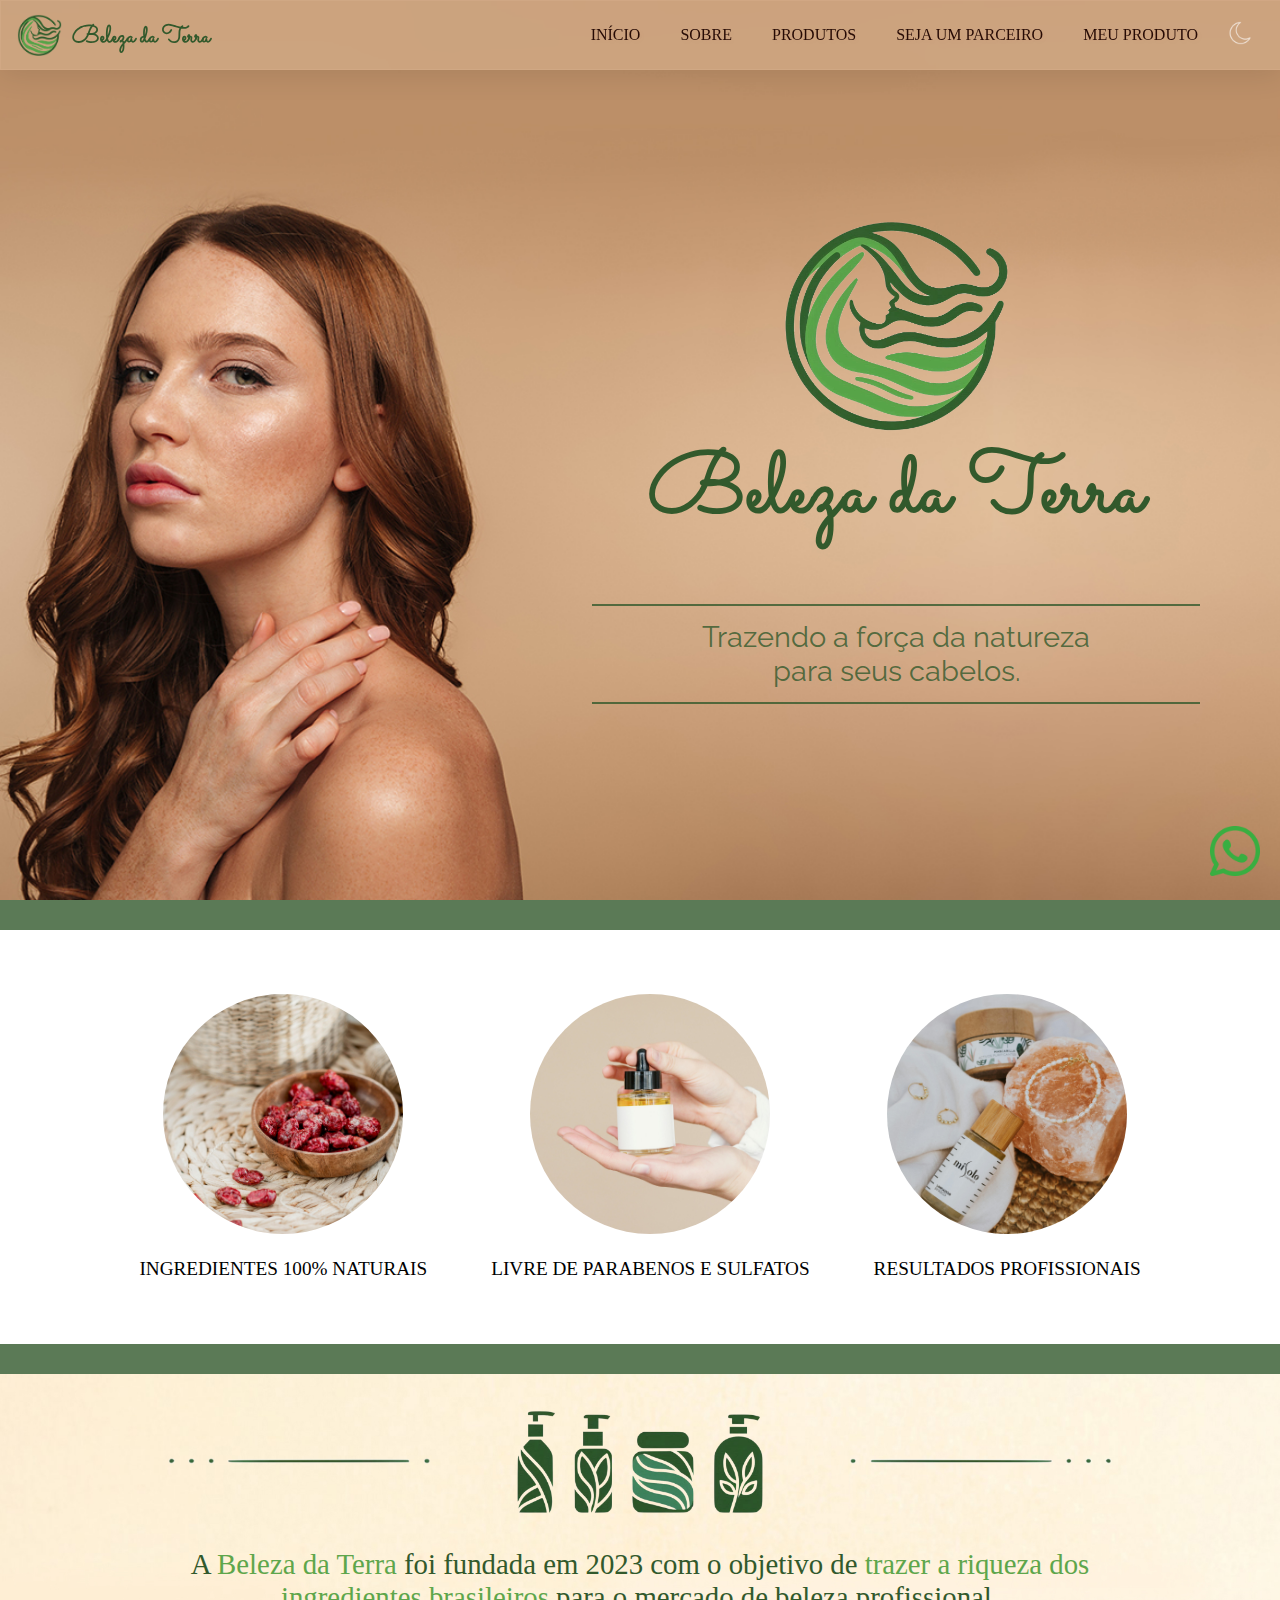
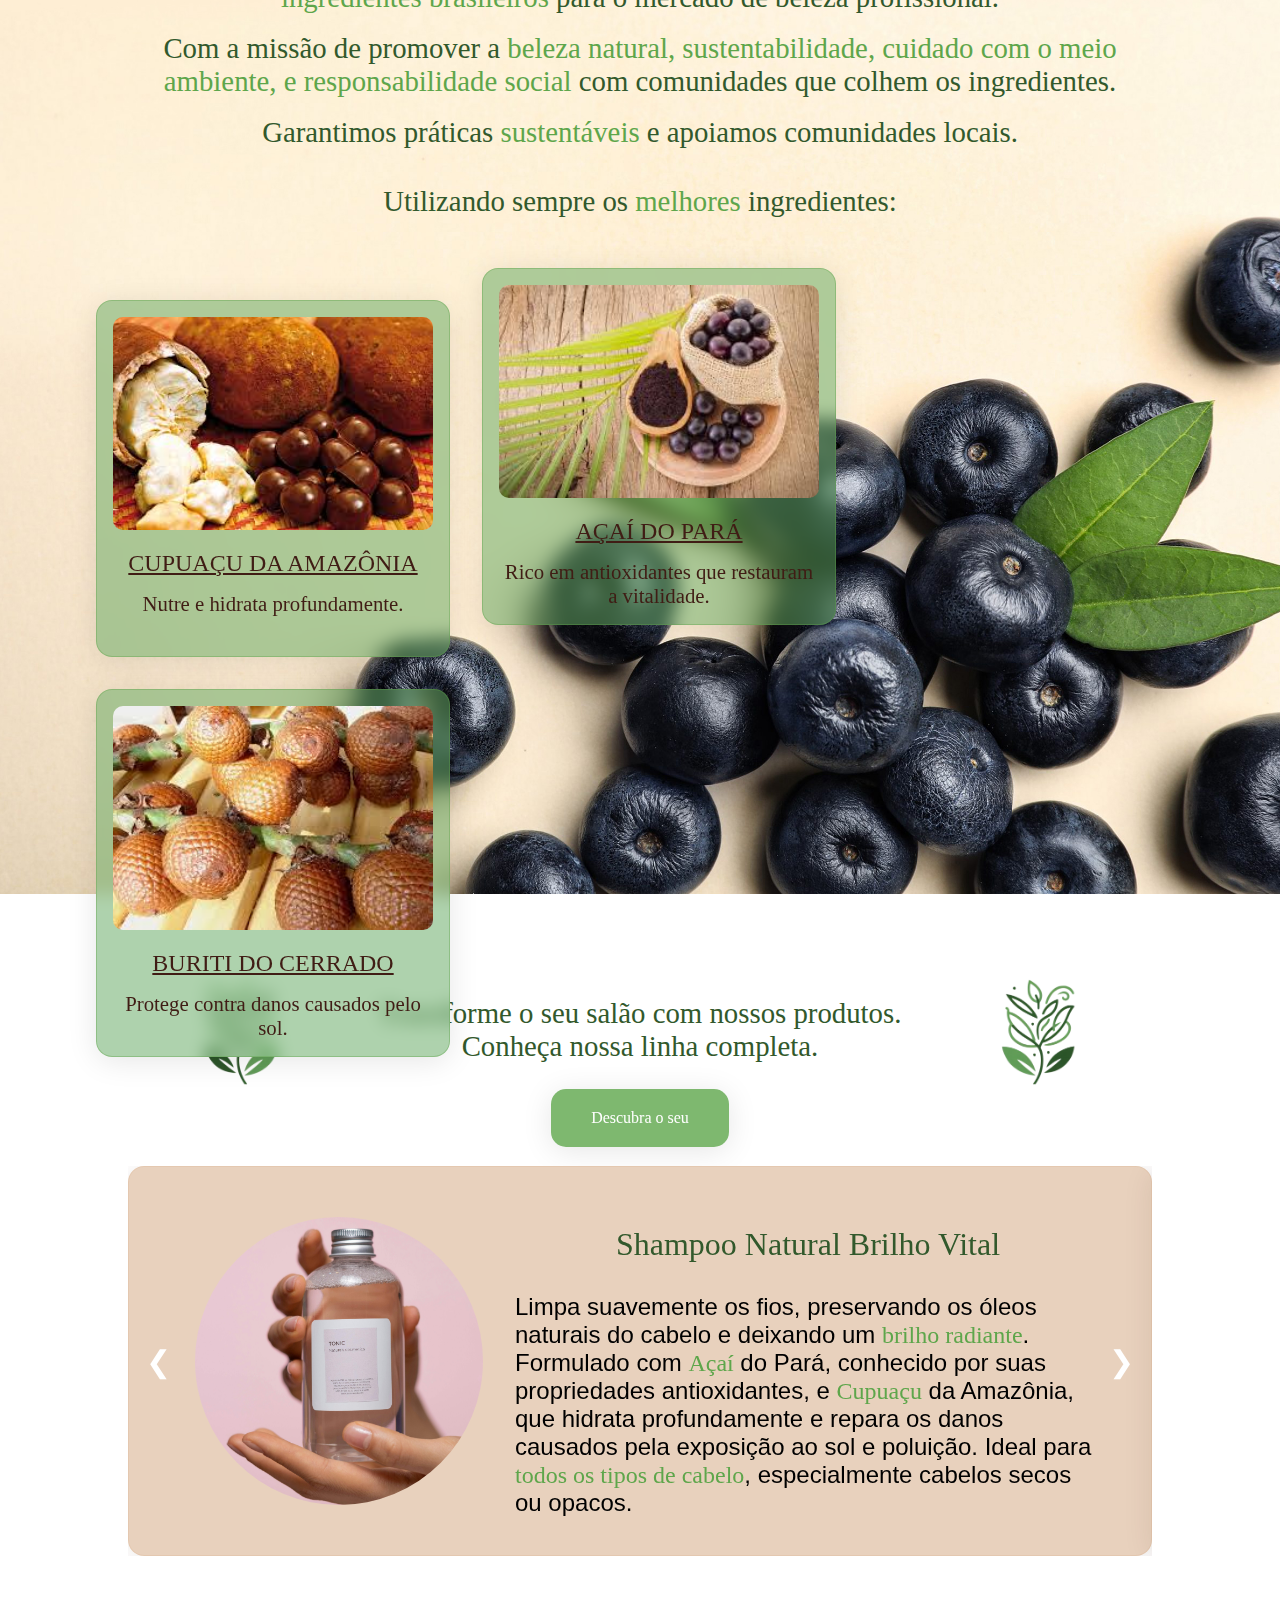
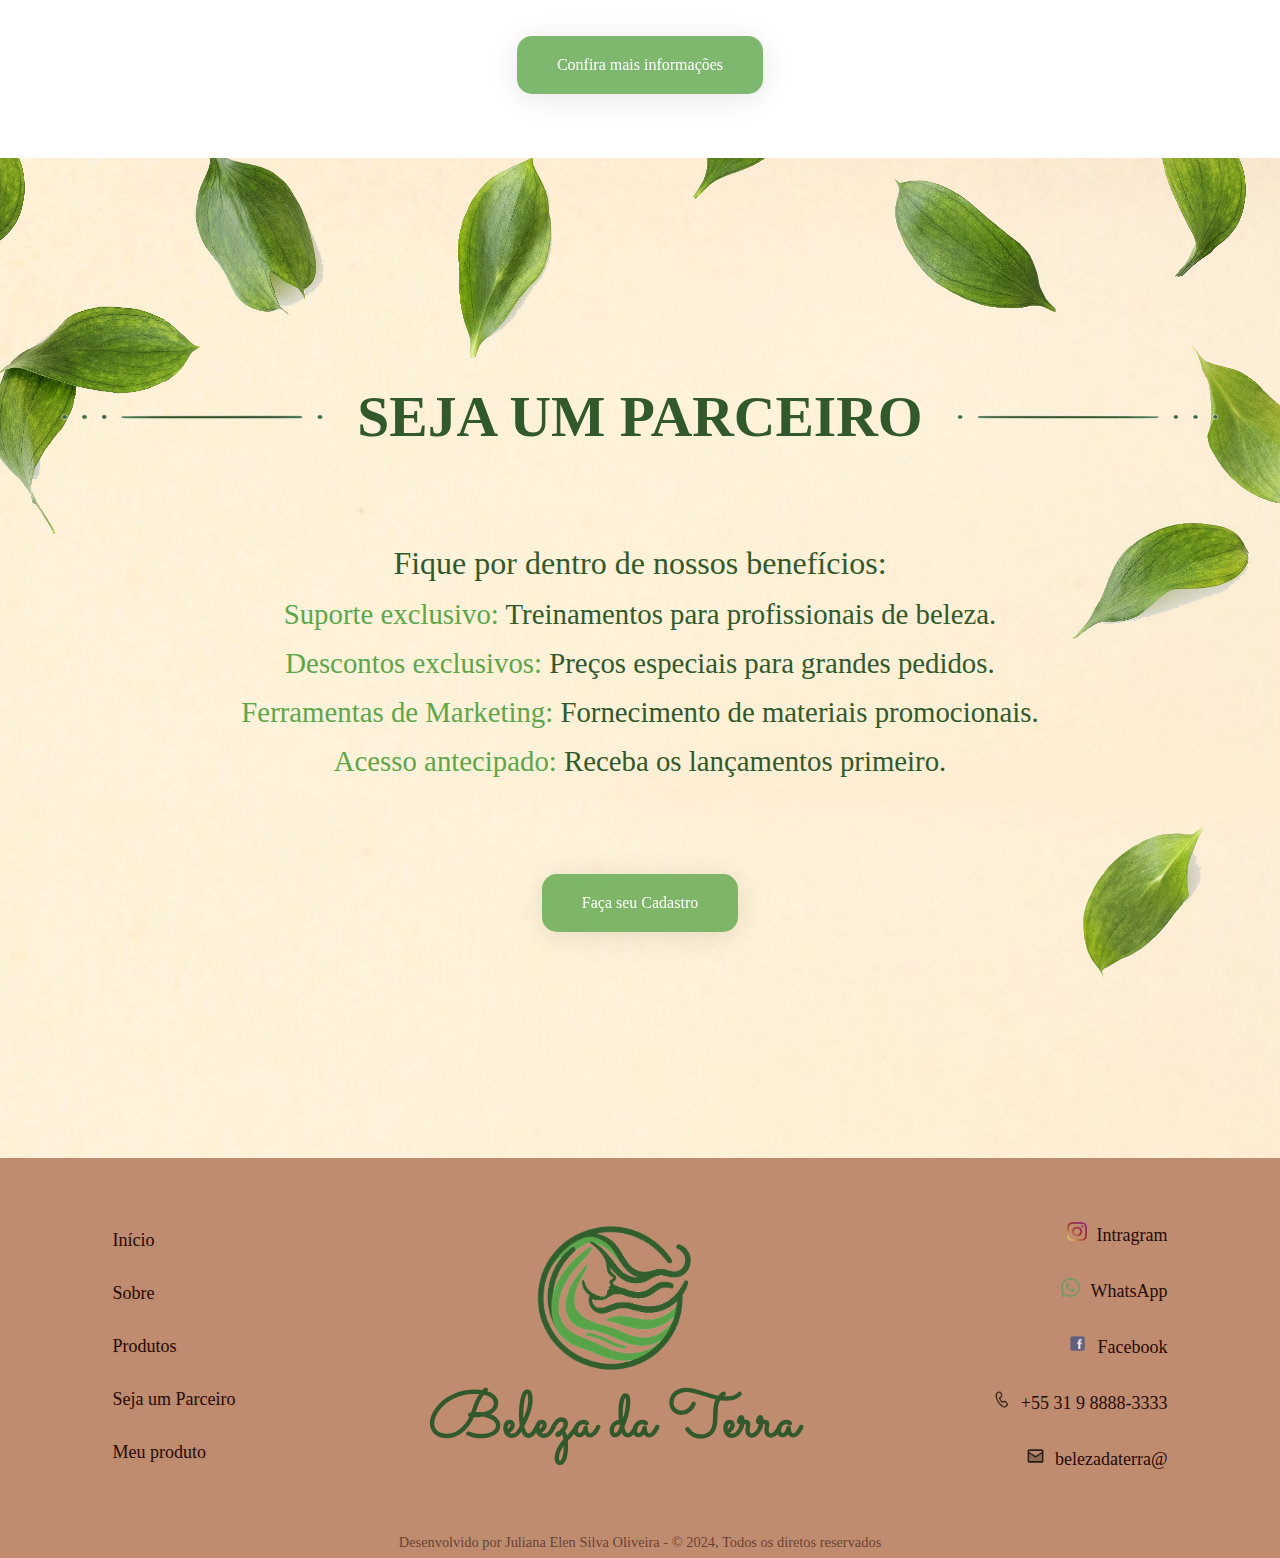
<file: index.html>
<!DOCTYPE html>
<html lang="pt-br">

<head>
    <meta charset="UTF-8">
    <meta name="viewport" content="width=device-width, initial-scale=1.0">

    <link rel="stylesheet" type="text/css" href="style.css">
    <link rel="stylesheet" type="text/css" href="responStyle.css">
    <link rel="stylesheet" type="text/css" href="darkStyle.css">

    <script defer type="text/javascript" src="codigo.js"></script>

    <!-- Icone do site -->
    <link rel="icon" href="./imagens/icons/logo-branco.jpeg">

    <!-- Fontes usadas -->
    <link rel="preconnect" href="https://fonts.googleapis.com">
    <link rel="preconnect" href="https://fonts.gstatic.com" crossorigin>
    <link href="https://fonts.googleapis.com/css2?family=Sacramento&display=swap" rel="stylesheet">

    <link rel="preconnect" href="https://fonts.googleapis.com">
    <link rel="preconnect" href="https://fonts.gstatic.com" crossorigin>
    <link
        href="https://fonts.googleapis.com/css2?family=Raleway:ital,wght@0,100..900;1,100..900&family=Teko:wght@300..700&display=swap"
        rel="stylesheet">

    <title>Beleza da Terra</title>
</head>

<body>

    <!-- Menu de navegação -->
    <nav>
        <div id="logoMenu">
            <img src="./imagens/icons/logo.png" alt=".">
            <p>Beleza da Terra</p>
        </div>
        <button class="menuToggle" id="menuToggle">
            <span class="menuIcon"></span>
            <span class="menuIcon"></span>
            <span class="menuIcon"></span>
        </button>
        <ul class="listas" id="listaMenu">
            <li><a href="./index.html#itensCabecalho">Início</a></li>
            <li><a href="./index.html#secaoSobre">Sobre</a></li>
            <li><a href="./produtos.html">Produtos</a></li>
            <li><a href="./cadastro.html">Seja um Parceiro</a></li>
            <li><a href="./teste.html">Meu produto</a></li>
            <!--inserindo o botão de por dark mode -->
            <li>
                <input type="checkbox" id="darkModeCheck">
                <label for="darkModeCheck" id="checkboxLabel"></label>
            </li>
        </ul>
    </nav>

    <!-- Cabeçalho da pagina, com imagem principal e demais itens -->
    <header>
        <div id="itensCabecalho">
            <div id="logoCabecalho">
                <img src="./imagens/icons/logo.png" alt=".">
                <p id="nomeCabecalho">Beleza da Terra</p>
            </div>
            <p id="sloganCabecalho">Trazendo a força da natureza <br> para seus cabelos.</p>
        </div>
    </header>

    <main>

        <section id="secaoBeneficios">

            <div class="itemBeneficio">
                <img src="./imagens/outros/acai.jpg" alt="">
                <p>Ingredientes 100% Naturais</p>
            </div>
            <div class="itemBeneficio">
                <img src="./imagens/outros/oleo.jpg" alt="">
                <p>Livre de Parabenos e Sulfatos</p>
            </div>
            <div class="itemBeneficio">
                <img src="./imagens/outros/potesJoias.jpg" alt="">
                <p>Resultados Profissionais</p>
            </div>
        </section>

        <section id="secaoSobre">
            <div class="imagensSeparacao">
                <img class="iconLinha" id="linhaE" src="./imagens/icons/linhaE.png" alt="">
                <img id="potesSobre" src="./imagens/icons/icon-potes.png" alt="">
                <img class="iconLinha" id="LinhaD" src="./imagens/icons/linhaD.png" alt="">
            </div>
            <div id="sobreTextos">
                <p class="textosSobre">A <span>Beleza da Terra</span> foi fundada em 2023 com o objetivo de
                    <span>trazer a riqueza dos ingredientes brasileiros</span> para o mercado de beleza profissional.
                </p>
                <br>
                <p class="textosSobre">Com a missão de promover a <span> beleza natural, sustentabilidade, cuidado com o
                        meio ambiente, e
                        responsabilidade social</span> com comunidades que colhem os ingredientes.
                </p>
                <br>
                <p class="textosSobre">Garantimos práticas <span>sustentáveis</span> e apoiamos comunidades locais.</p>
            </div>
            <br>
            <br>
            <div>
                <p class="textosSobre">
                    Utilizando sempre os <span>melhores</span> ingredientes:
                </p>
                <br>
                <div id="containerSobreIngredientes">
                    <div class="sobreIngrediente">
                        <img src="./imagens/ingredientes/cupuacu.jpeg" alt="">
                        <p>
                            <span>Cupuaçu da Amazônia</span>
                        </p>
                        <p>Nutre e hidrata profundamente.</p>
                    </div>
                    <div class="sobreIngrediente">
                        <img src="./imagens/ingredientes/acai.jpeg" alt="">
                        <p>
                            <span>Açaí do Pará</span>
                        <p>Rico em antioxidantes que restauram a vitalidade.</p>
                        </p>
                    </div>
                    <div class="sobreIngrediente">
                        <img src="./imagens/ingredientes/buriti.jpeg" alt="">
                        <p>
                            <span>Buriti do Cerrado</span>
                        <p>Protege contra danos causados pelo sol.</p>
                        </p>
                    </div>
                </div>
            </div>
            <button class="botaoVerde" onclick="irParaTeste()">Descubra o seu</button>
        </section>

        <section id="secaoProdutos">
            <div id="containerInicioProdutos">
                <img src="./imagens/icons/icon-folhas.png" alt="">
                <p>Transforme o seu salão com nossos produtos.
                    <br>
                    Conheça nossa linha completa.
                </p>
                <img src="./imagens/icons/icon-folhasD.png" alt="">
            </div>

            <!-- inicio do carrossel de produtos -->
            <div class="carrosselContainer">
                <button class="anterior" onclick="moverParaEsquerda()">&#10094;</button>
                <div class="carrossel">
                    <div class="produtos">
                        <img src="./imagens/produtos/shampoo.jpg" alt="">
                        <div class="textoProduto">
                            <p class="nomeProduto">
                                Shampoo Natural Brilho Vital
                            </p>
                            <p class="descricaoProduto">
                                Limpa suavemente os fios, preservando os
                                óleos naturais do
                                cabelo e deixando um <span>brilho radiante</span>. Formulado com <span>Açaí</span> do
                                Pará, conhecido por suas
                                propriedades
                                antioxidantes, e <span>Cupuaçu</span> da Amazônia, que hidrata profundamente e repara os
                                danos
                                causados pela exposição ao
                                sol e poluição. Ideal para <span>todos os tipos de cabelo</span>, especialmente cabelos
                                secos ou
                                opacos.
                            </p>
                        </div>
                    </div>
                    <div class="produtos">
                        <img src="./imagens/produtos/mascara.jpg" alt="">
                        <div class="textoProduto">
                            <p class="nomeProduto">
                                Máscara de Hidratação Intensa com Murumuru
                            </p>
                            <p class="descricaoProduto">
                                Perfeita para cabelos
                                extremamente secos e
                                danificados. A manteiga de <span>Murumuru</span>, proveniente da região Amazônica,
                                penetra
                                profundamente nos fios,
                                restaurando a <span>maciez e o brilho perdidos</span>. Esta máscara atua como uma
                                reparação
                                profunda, proporcionando
                                <span>hidratação intensa</span> e desembaraçando os cabelos com facilidade. Ideal para
                                uso
                                semanal em salões ou em casa.
                            </p>
                        </div>
                    </div>
                    <div class="produtos">
                        <img src="./imagens/produtos/oleo2.jpg" alt="">
                        <div class="textoProduto">
                            <p class="nomeProduto">
                                Óleo Capilar Reparador Buriti & Pracaxi
                            </p>
                            <p class="descricaoProduto">
                                Ideal para cabelos
                                danificados ou quimicamente
                                tratados. O <span>óleo de Buriti</span>, extraído do Cerrado brasileiro, é rico em
                                pró-vitamina
                                A, que protege os cabelos
                                contra os danos causados pelo sol. O <span>óleo de Pracaxi</span>, vindo da Amazônia,
                                ajuda a
                                <span>restaurar a elasticidade e
                                    força dos fios</span>, controlando o frizz e as pontas duplas. Pode ser utilizado
                                antes ou
                                após a secagem, como
                                tratamento noturno ou para finalizar penteados.
                            </p>
                        </div>
                    </div>
                    <div class="produtos">
                        <img src="./imagens/produtos/serum.jpg" alt="">
                        <div class="textoProduto">
                            <p class="nomeProduto">
                                Sérum Anti-Frizz Nature Castanha-do-Pará
                            </p>
                            <p class="descricaoProduto">
                                Solução leve e eficaz para cabelos
                                rebeldes. Enriquecido com óleo
                                de <span>Castanha-do-Pará</span>, nativa da Floresta Amazônica, este sérum cria uma
                                barreira
                                protetora ao redor do fio,
                                bloqueando a umidade e prevenindo o frizz. Ideal para ser usado como finalizador,
                                deixando os cabelos com um
                                toque <span>sedoso e leve</span>, sem pesar. Adequado para qualquer clima, especialmente
                                para
                                ambientes úmidos.
                            </p>
                        </div>
                    </div>
                    <div class="produtos">
                        <img src="./imagens/produtos/condicionador.jpg" alt="">
                        <div class="textoProduto">
                            <p class="nomeProduto">
                                Condicionador Nutritivo de Açaí e Cupuaçu
                            </p>
                            <p class="descricaoProduto">
                                Desembaraça e hidrata os fios
                                de maneira profunda,
                                trazendo de volta a <span>maciez e o brilho</span> natural do cabelo. O
                                <span>Açaí</span>, com suas
                                propriedades antioxidantes,
                                combate os radicais livres e o Cupuaçu, com sua capacidade de reter água,
                                proporciona uma <span>hidratação
                                    prolongada</span>, deixando os cabelos macios e protegidos contra agressões
                                externas.
                            </p>
                        </div>
                    </div>
                    <div class="produtos">
                        <img src="./imagens/produtos/leave-in.jpg" alt="">
                        <div class="textoProduto">
                            <p class="nomeProduto">
                                Leave-in Fortalecedor com Queratina Vegetal </p>
                            <p class="descricaoProduto">
                                Fórmula sem enxágue que ajuda a fortalecer
                                os fios da raiz às
                                pontas. Contém <span>Queratina Vegetal</span> e <span>Óleo de Andiroba, que
                                    penetram</span> no cabelo e
                                <span>reparam danos</span> causados por
                                química e calor. Oferece uma proteção térmica eficaz, sendo ideal para uso antes de
                                secadores e pranchas.
                                Mantém os <span>cabelos suaves e maleáveis</span> durante todo o dia.
                            </p>
                        </div>
                    </div>
                    <div class="produtos">
                        <img src="./imagens/produtos/spray.jpg" alt="">
                        <div class="textoProduto">
                            <p class="nomeProduto">
                                Spray Revitalizante Água de Coco & Babosa
                            </p>
                            <p class="descricaoProduto">
                                Perfeito para hidratar os
                                cabelos ao longo do dia,
                                proporcionando <span>frescor e revitalização</span> instantâneos. A <span>Água de
                                    Coco</span> ajuda a repor os
                                minerais e vitaminas
                                dos fios, enquanto a <span>Babosa</span> promove uma hidratação leve, sem pesar. Pode
                                ser
                                aplicado nos cabelos úmidos ou
                                secos, ideal para o uso diário.
                            </p>
                        </div>
                    </div>
                    <div class="produtos">
                        <img src="./imagens/produtos/ampola.jpg" alt="">
                        <div class="textoProduto">
                            <p class="nomeProduto">
                                Ampola de Tratamento Crescimento Rápido com Biotina
                            </p>
                            <p class="descricaoProduto">
                                Formulada com <span>Biotina e Extrato
                                    de
                                    Jaborandi</span>,
                                estimulando o crescimento capilar saudável. Esta ampola age diretamente no couro
                                cabeludo,
                                <span>revitalizando os
                                    folículos capilares</span> e fortalecendo os fios desde a raiz. Use semanalmente
                                para obter
                                cabelos
                                mais longos,
                                fortes e saudáveis.
                            </p>
                        </div>
                    </div>
                </div>
                <button class="proximo" onclick="moverParaDireita()">&#10095;</button>
            </div>
            <button class="botaoVerde" onclick="irParaProdutos()">Confira mais informações</button>
        </section>

        <section id="secaoParceiro">
            <div class="imagensSeparacao">
                <img class="iconLinha" id="linhaE" src="./imagens/icons/linhaE.png" alt="">
                <h1>Seja um Parceiro</h1>
                <img class="iconLinha" id="LinhaD" src="./imagens/icons/linhaD.png" alt="">
            </div>
            <div id="textosSecaoParceiro">
                <p>Fique por dentro de nossos benefícios:</p>

                <ul class="listas">
                    <li>
                        <span> Suporte exclusivo: </span>
                        Treinamentos para profissionais de beleza.
                    </li>
                    <li>
                        <span>Descontos exclusivos:</span> Preços especiais para grandes pedidos.
                    </li>
                    <li>
                        <span>Ferramentas de Marketing:</span> Fornecimento de materiais promocionais.
                    </li>
                    <li>
                        <span>Acesso antecipado:</span> Receba os lançamentos primeiro.
                    </li>
                </ul>
            </div>
            <button class="botaoVerde" onclick="irParaCadastro()">Faça seu Cadastro</button>
        </section>

        <!-- Botão do whatsApp -->
        <section>
            <a href="https://api.whatsapp.com/send/?phone=5531996482086&text=Vim-pelo-site!" class="whatsappButton"
                target="_blank">
                <img src="imagens/icons/whatsapp.png" alt="WhatsApp">
            </a>
        </section>
    </main>

    <footer>
        <div id="containerFooter">


            <ul class="listas" id="listaMenuFooter">
                <li><a href="./index.html#itensCabecalho">Início</a></li>
                <li><a href="./index.html#secaoSobre">Sobre</a></li>
                <li><a href="./produtos.html">Produtos</a></li>
                <li><a href="./cadastro.html">Seja um Parceiro</a></li>
                <li><a href="./teste.html">Meu produto</a></li>
            </ul>

            <div id="logoFooter">
                <img src="./imagens/icons/logo.png" alt=".">
                <p id="nomeFooter">Beleza da Terra</p>
            </div>

            <ul class="listas" id="listaContatos">
                <li><img src="./imagens/icons/instagram (1).png" alt="icone do instagram"><a href="">Intragram</a></li>
                <li><img src="./imagens/icons/whatsapp.png" alt="icone do whatsapp"><a href="">WhatsApp</a></li>
                <li><img src="./imagens/icons/icons8-facebook-48.png" alt="icone do facebook"><a href="">Facebook</a>
                </li>
                <li><img src="./imagens/icons/icons8-telefone-48.png" alt="icone de um telefone antigo"><a href="">+55
                        31
                        9 8888-3333</a></li>
                <li><img src="./imagens/icons/icons8-nova-mensagem-24.png" alt="icone do email, uma carta"><a href=""
                        id="email">belezadaterra@</a></li>
            </ul>
        </div>
        <p id="copyright">Desenvolvido por Juliana Elen Silva Oliveira - © 2024, Todos os diretos reservados
        </p>

    </footer>
</body>

</html>
</file>
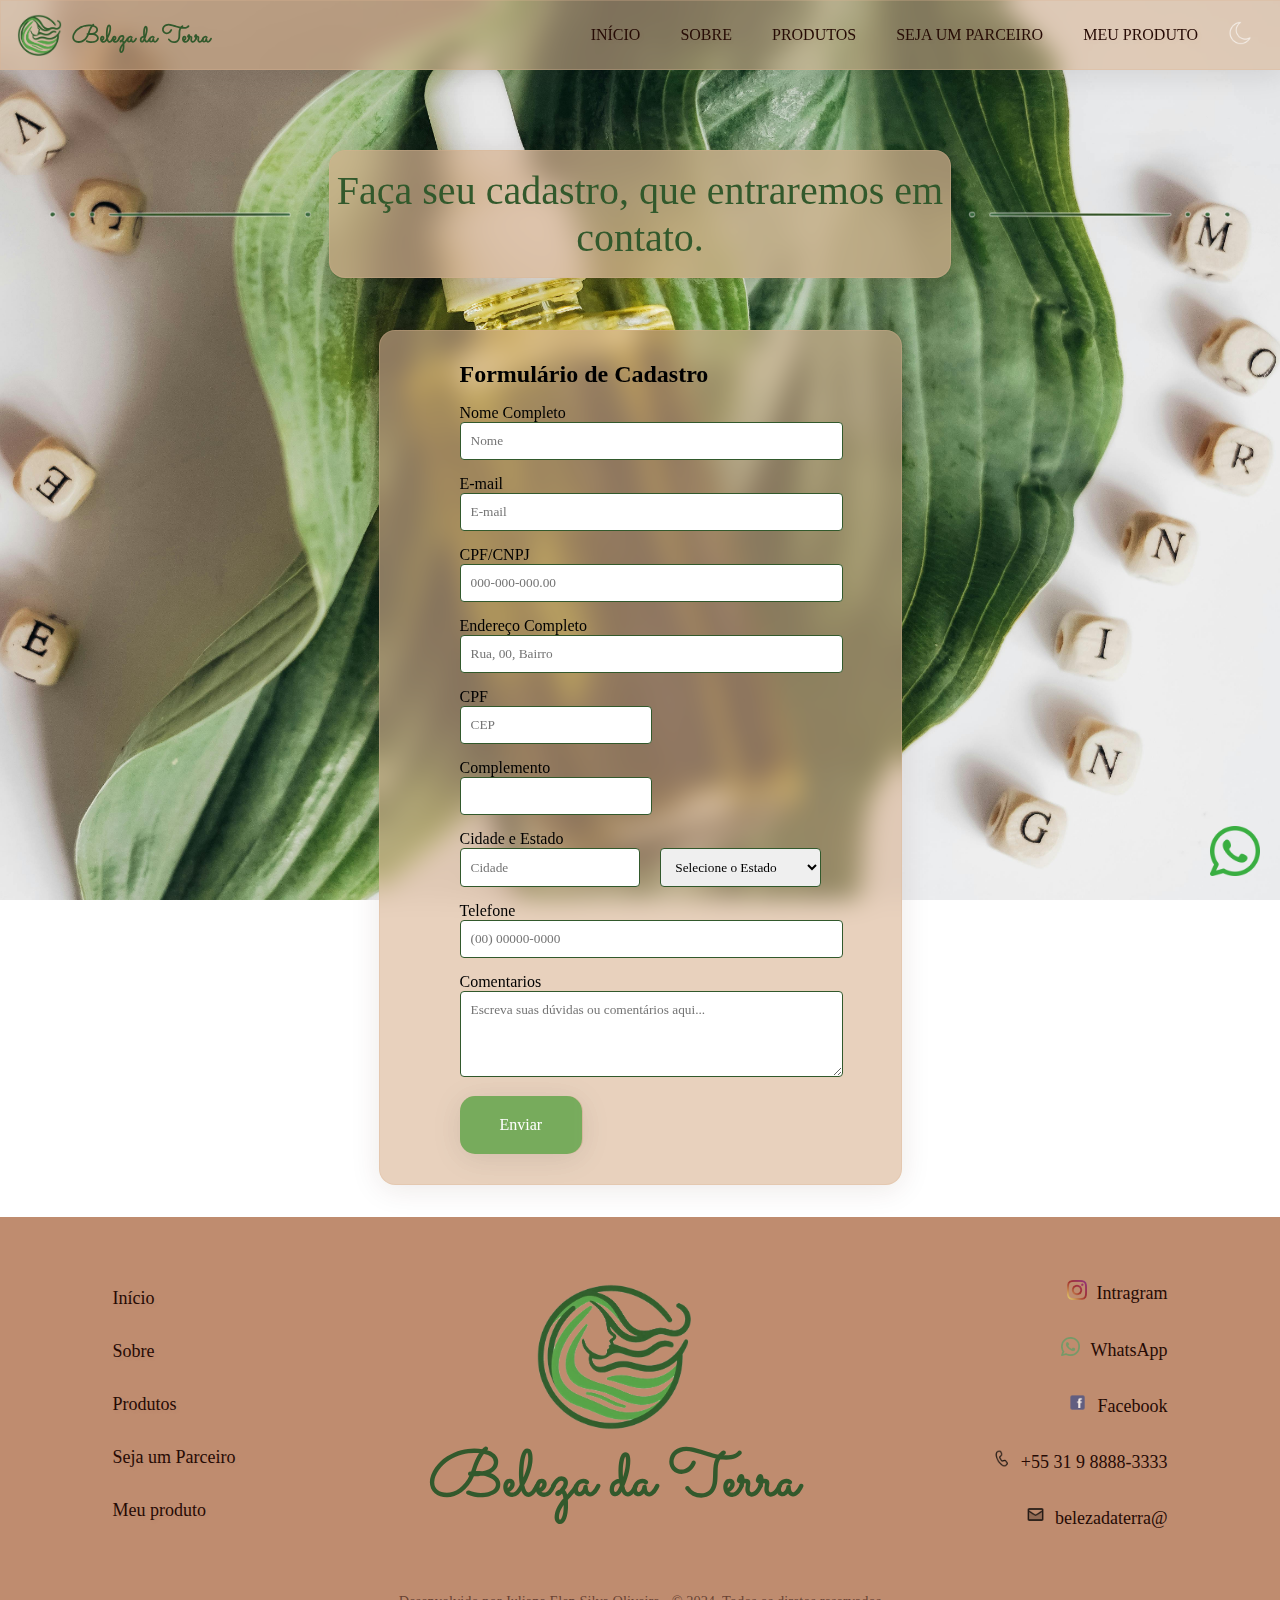
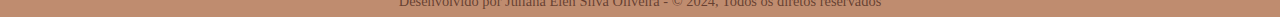
<file: cadastro.html>
<!DOCTYPE html>
<html lang="pt-br">

<head>
    <meta charset="UTF-8">
    <meta name="viewport" content="width=device-width, initial-scale=1.0">
    <link rel="stylesheet" type="text/css" href="style.css">
    <link rel="stylesheet" type="text/css" href="responStyle.css">
    <link rel="stylesheet" type="text/css" href="darkStyle.css">

    <script defer type="text/javascript" src="codigo.js"></script>

    <!-- Icone do site -->
    <link rel="icon" href="./imagens/icons/logo-branco.jpeg">

    <!-- Fontes usadas -->
    <link rel="preconnect" href="https://fonts.googleapis.com">
    <link rel="preconnect" href="https://fonts.gstatic.com" crossorigin>
    <link href="https://fonts.googleapis.com/css2?family=Sacramento&display=swap" rel="stylesheet">

    <link rel="preconnect" href="https://fonts.googleapis.com">
    <link rel="preconnect" href="https://fonts.gstatic.com" crossorigin>
    <link
        href="https://fonts.googleapis.com/css2?family=Raleway:ital,wght@0,100..900;1,100..900&family=Teko:wght@300..700&display=swap"
        rel="stylesheet">

    <title>Beleza da Terra - Cadastro</title>
</head>

<body id="bodyCadastro">
    <!-- Menu de navegação -->
    <nav>
        <div id="logoMenu">
            <img src="./imagens/icons/logo.png" alt=".">
            <p>Beleza da Terra</p>
        </div>
        <button class="menuToggle" id="menuToggle">
            <span class="menuIcon"></span>
            <span class="menuIcon"></span>
            <span class="menuIcon"></span>
        </button>
        <ul class="listas" id="listaMenu">
            <li><a href="./index.html#itensCabecalho">Início</a></li>
            <li><a href="./index.html#secaoSobre">Sobre</a></li>
            <li><a href="./produtos.html">Produtos</a></li>
            <li><a href="./cadastro.html">Seja um Parceiro</a></li>
            <li><a href="./teste.html">Meu produto</a></li>
            <!--inserindo o botão de por dark mode -->
            <li>
                <input type="checkbox" id="darkModeCheck">
                <label for="darkModeCheck" id="checkboxLabel"></label>
            </li>
        </ul>
    </nav>

    <main class="mainGeral">

        <div class="containerTitulos">
            <img class="iconLinha" id="linhaE" src="./imagens/icons/linhaE.png" alt="">
            <p class="tituloPaginas"> Faça seu cadastro, que entraremos em contato. </p>
            <img class="iconLinha" id="LinhaD" src="./imagens/icons/linhaD.png" alt="">
        </div>

        <div id="fundoFormulario">
            <div class="containerFormulario">
                <h2>Formulário de Cadastro</h2>
                <form>
                    <div class="itemFormulario">
                        <label for="nome">Nome Completo</label>
                        <input type="text" id="nome" name="nome" placeholder="Nome" required>
                    </div>

                    <div class="itemFormulario">
                        <label for="email">E-mail</label>
                        <input type="email" id="email" name="email" placeholder="E-mail" required>
                    </div>

                    <div class="itemFormulario">
                        <label for="cpfCnpj">CPF/CNPJ</label>
                        <input type="text" id="cpfCnpj" placeholder="000-000-000.00" name="cpfCnpj" required pattern="\d{11}|\d{14}"
                            title="Digite 11 dígitos para CPF ou 14 dígitos para CNPJ">
                    </div>

                    <div class="itemFormulario">
                        <label for="endereco">Endereço Completo</label>
                        <input type="text" id="endereco" name="endereco" placeholder="Rua, 00, Bairro">
                    </div>

                    <div class="itemFormulario">
                        <label for="complemento">CPF</label>
                        <div>
                            <input type="text" id="cep" name="cep" class="formMenor" placeholder="CEP" required
                                pattern="\d{5}-?\d{3}" title="Digite o CEP no formato 00000-000">
                        </div>
                    </div>
                    <div class="itemFormulario">
                        <label for="complemento">Complemento</label>
                        <div>
                            <input type="text" id="complemento" name="complemento" class="formMenor">
                        </div>
                    </div>

                    <div class="itemFormulario">
                        <label for="cidade">Cidade e Estado</label>
                        <div id="cidadeEstado">
                            <input type="text" id="cidade" name="cidade" class="formMenor" placeholder="Cidade"
                                required>
                            <select id="estado" name="estado" class="formMenor" required>
                                <option value="">Selecione o Estado</option>
                                <option value="AC">Acre</option>
                                <option value="AL">Alagoas</option>
                                <option value="AP">Amapá</option>
                                <option value="AM">Amazonas</option>
                                <option value="BA">Bahia</option>
                                <option value="CE">Ceará</option>
                                <option value="DF">Distrito Federal</option>
                                <option value="ES">Espírito Santo</option>
                                <option value="GO">Goiás</option>
                                <option value="MA">Maranhão</option>
                                <option value="MT">Mato Grosso</option>
                                <option value="MS">Mato Grosso do Sul</option>
                                <option value="MG">Minas Gerais</option>
                                <option value="PA">Pará</option>
                                <option value="PB">Paraíba</option>
                                <option value="PR">Paraná</option>
                                <option value="PE">Pernambuco</option>
                                <option value="PI">Piauí</option>
                                <option value="RJ">Rio de Janeiro</option>
                                <option value="RN">Rio Grande do Norte</option>
                                <option value="RS">Rio Grande do Sul</option>
                                <option value="RO">Rondônia</option>
                                <option value="RR">Roraima</option>
                                <option value="SC">Santa Catarina</option>
                                <option value="SP">São Paulo</option>
                                <option value="SE">Sergipe</option>
                                <option value="TO">Tocantins</option>
                            </select>
                        </div>
                    </div>

                    <div class="itemFormulario">
                        <label for="telefone">Telefone</label>
                        <input type="tel" id="telefone" name="telefone" required pattern="\(\d{2}\)\s?\d{4,5}-?\d{4}"
                            placeholder="(00) 00000-0000" title="Digite o telefone no formato (00) 00000-0000">
                    </div>

                    <div class="itemFormulario">
                        <label for="maisInformacoes">Comentarios</label>
                        <textarea id="maisInformacoes" name="maisInformacoes" rows="4"
                            placeholder="Escreva suas dúvidas ou comentários aqui..."></textarea>
                    </div>

                    <div>
                        <button type="submit" class="botaoVerde">Enviar</button>
                    </div>
                </form>
            </div>
        </div>

        <!-- Botão do whatsApp -->
        <section>
            <a href="https://api.whatsapp.com/send/?phone=5531996482086&text=Vim-pelo-site!" class="whatsappButton"
                target="_blank">
                <img src="imagens/icons/whatsapp.png" alt="WhatsApp">
            </a>
        </section>
    </main>

    <footer>
        <div id="containerFooter">


            <ul class="listas" id="listaMenuFooter">
                <li><a href="./index.html#itensCabecalho">Início</a></li>
                <li><a href="./index.html#secaoSobre">Sobre</a></li>
                <li><a href="./produtos.html">Produtos</a></li>
                <li><a href="./cadastro.html">Seja um Parceiro</a></li>
                <li><a href="./teste.html">Meu produto</a></li>
            </ul>

            <div id="logoFooter">
                <img src="./imagens/icons/logo.png" alt=".">
                <p id="nomeFooter">Beleza da Terra</p>
            </div>

            <ul class="listas" id="listaContatos">
                <li><img src="./imagens/icons/instagram (1).png" alt="icone do instagram"><a href="">Intragram</a></li>
                <li><img src="./imagens/icons/whatsapp.png" alt="icone do whatsapp"><a href="">WhatsApp</a></li>
                <li><img src="./imagens/icons/icons8-facebook-48.png" alt="icone do facebook"><a href="">Facebook</a>
                </li>
                <li><img src="./imagens/icons/icons8-telefone-48.png" alt="icone de um telefone antigo"><a href="">+55
                        31
                        9 8888-3333</a></li>
                <li><img src="./imagens/icons/icons8-nova-mensagem-24.png" alt="icone do email, uma carta"><a href=""
                        id="email">belezadaterra@</a></li>
            </ul>
        </div>
        <p id="copyright">Desenvolvido por Juliana Elen Silva Oliveira - © 2024, Todos os diretos reservados
        </p>

    </footer>
</body>

</html>
</file>
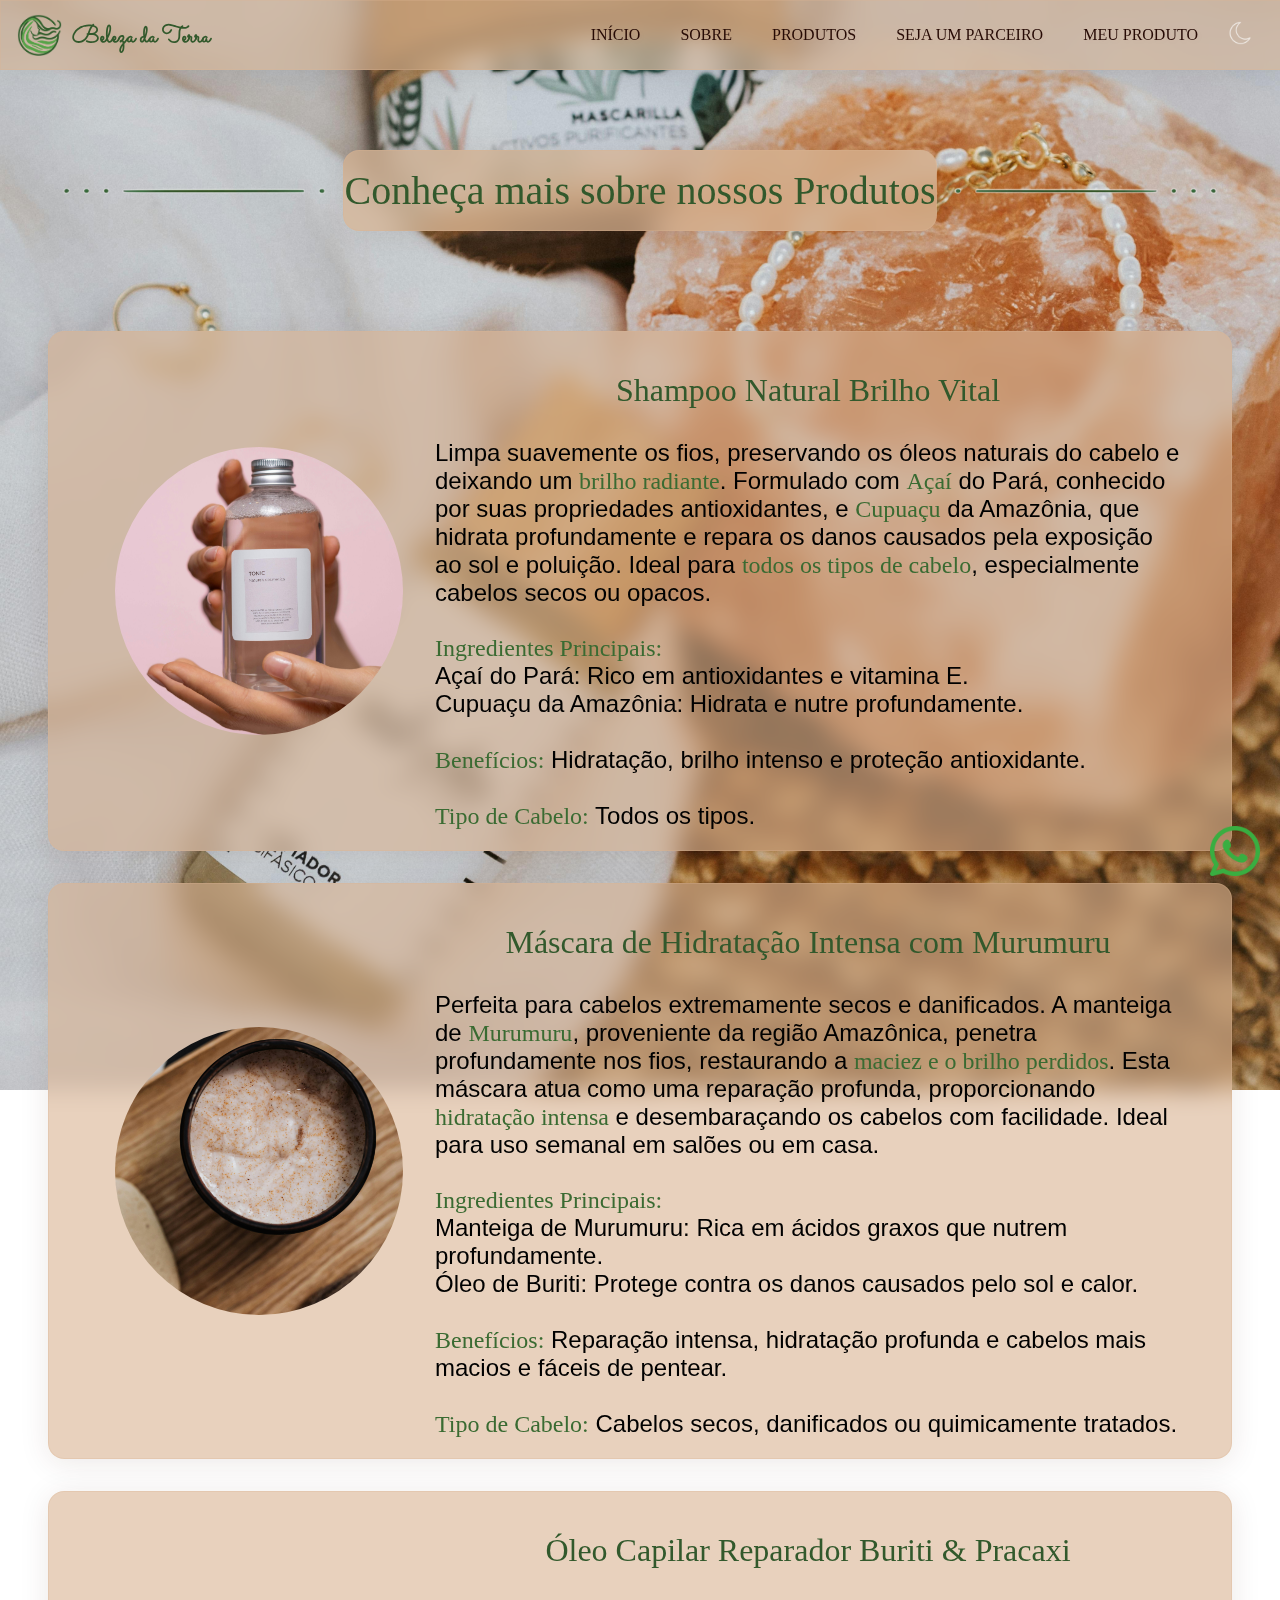
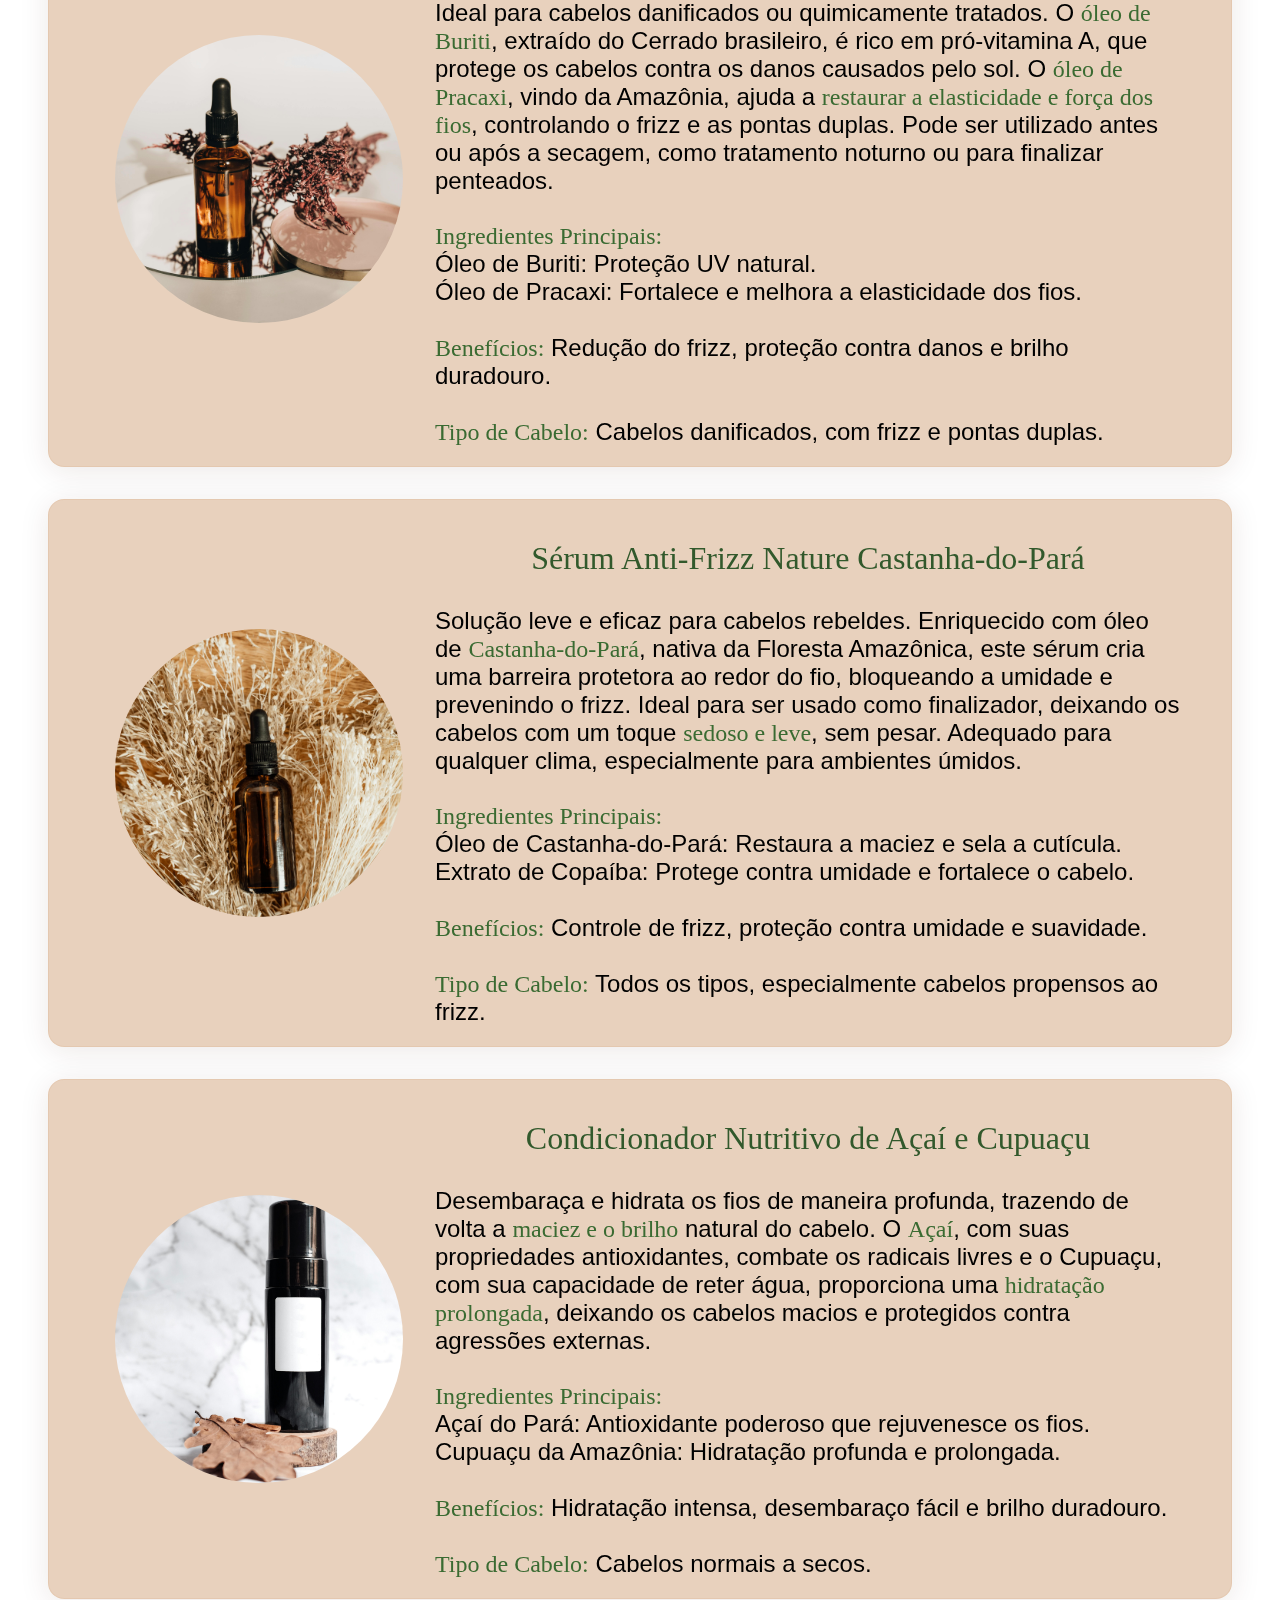
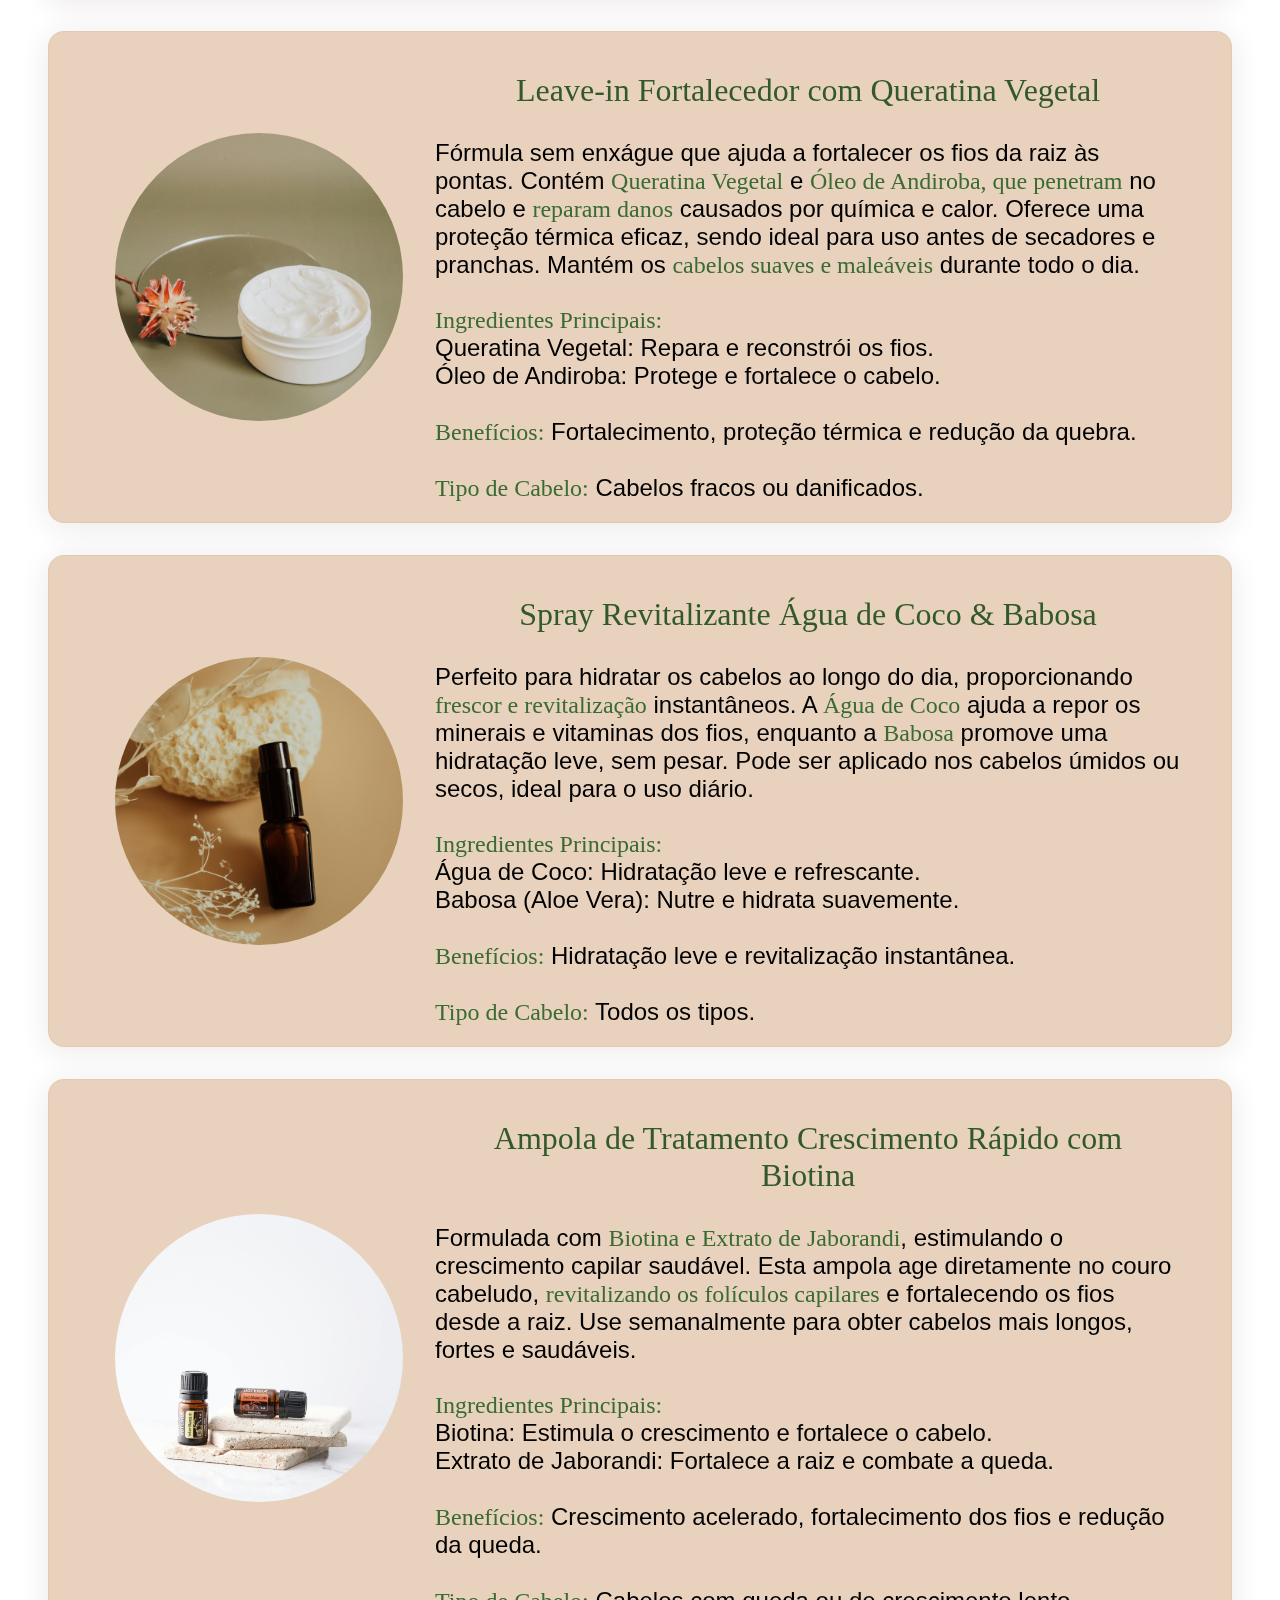
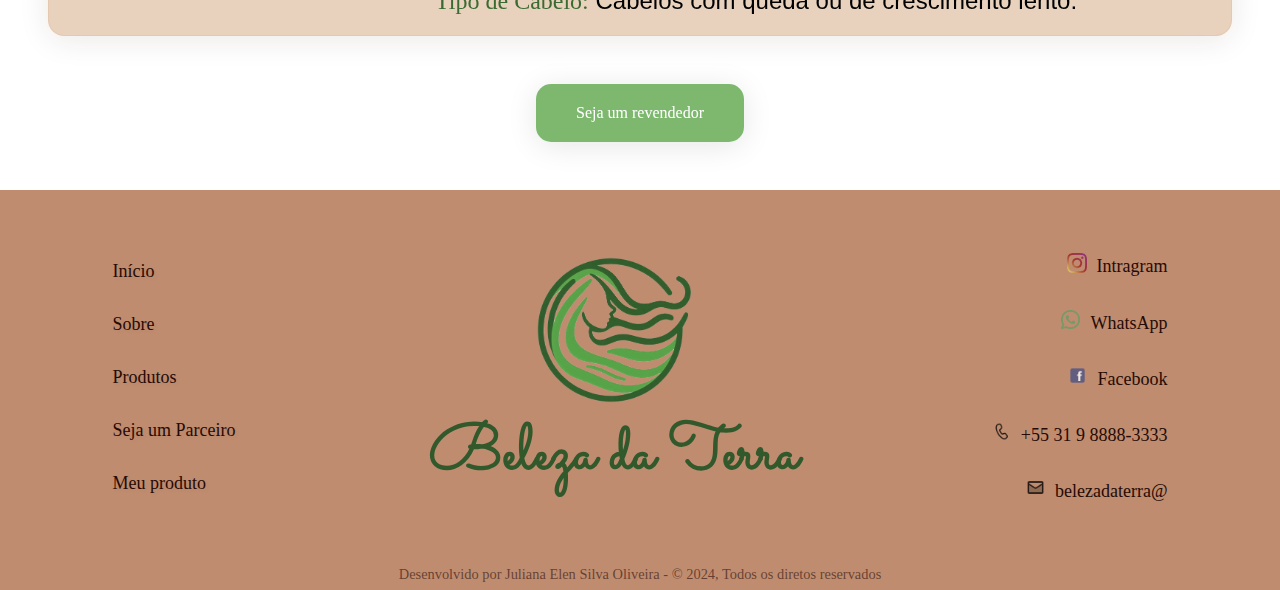
<file: produtos.html>
<!DOCTYPE html>
<html lang="pt-br">

<head>
    <meta charset="UTF-8">
    <meta name="viewport" content="width=device-width, initial-scale=1.0">
    <link rel="stylesheet" type="text/css" href="style.css">
    <link rel="stylesheet" type="text/css" href="responStyle.css">
    <link rel="stylesheet" type="text/css" href="darkStyle.css">

    <script defer type="text/javascript" src="codigo.js"></script>

    <!-- Icone do site -->
    <link rel="icon" href="./imagens/icons/logo-branco.jpeg">

    <!-- Fontes usadas -->
    <link rel="preconnect" href="https://fonts.googleapis.com">
    <link rel="preconnect" href="https://fonts.gstatic.com" crossorigin>
    <link href="https://fonts.googleapis.com/css2?family=Sacramento&display=swap" rel="stylesheet">

    <link rel="preconnect" href="https://fonts.googleapis.com">
    <link rel="preconnect" href="https://fonts.gstatic.com" crossorigin>
    <link
        href="https://fonts.googleapis.com/css2?family=Raleway:ital,wght@0,100..900;1,100..900&family=Teko:wght@300..700&display=swap"
        rel="stylesheet">

    <title>Beleza da Terra - Produtos </title>
</head>

<body id="bodyProdutos">
    <!-- Menu de navegação -->
    <nav>
        <div id="logoMenu">
            <img src="./imagens/icons/logo.png" alt=".">
            <p>Beleza da Terra</p>
        </div>
        <button class="menuToggle" id="menuToggle">
            <span class="menuIcon"></span>
            <span class="menuIcon"></span>
            <span class="menuIcon"></span>
        </button>
        <ul class="listas" id="listaMenu">
            <li><a href="./index.html#itensCabecalho">Início</a></li>
            <li><a href="./index.html#secaoSobre">Sobre</a></li>
            <li><a href="./produtos.html">Produtos</a></li>
            <li><a href="./cadastro.html">Seja um Parceiro</a></li>
            <li><a href="./teste.html">Meu produto</a></li>
            <!--inserindo o botão de por dark mode -->
            <li>
                <input type="checkbox" id="darkModeCheck">
                <label for="darkModeCheck" id="checkboxLabel"></label>
            </li>
        </ul>
    </nav>

    <main class="mainGeral">
        <div class="containerTitulos">
            <img class="iconLinha" id="linhaE" src="./imagens/icons/linhaE.png" alt="">
            <p class="tituloPaginas" id="tituloProdutos"> Conheça mais sobre nossos Produtos </p>
            <img class="iconLinha" id="LinhaD" src="./imagens/icons/linhaD.png" alt="">
        </div>

        <div class="listaProdutos" id="listaPagProdutos">
            <div class="produtos" id="shampoo">
                <img src="./imagens/produtos/shampoo.jpg" alt="">
                <div class="textoProduto">
                    <p class="nomeProduto">
                        Shampoo Natural Brilho Vital
                    </p>
                    <p class="descricaoProduto">
                        Limpa suavemente os fios, preservando os
                        óleos naturais do
                        cabelo e deixando um <span>brilho radiante</span>. Formulado com <span>Açaí</span> do
                        Pará, conhecido por suas
                        propriedades
                        antioxidantes, e <span>Cupuaçu</span> da Amazônia, que hidrata profundamente e repara os
                        danos
                        causados pela exposição ao
                        sol e poluição. Ideal para <span>todos os tipos de cabelo</span>, especialmente cabelos
                        secos ou
                        opacos.                      
                    </p>
                    <br>
                    <p class="descricaoProduto">
                        <span>Ingredientes Principais:</span> <br>
                        Açaí do Pará: Rico em antioxidantes e vitamina E.
                        <br>
                        Cupuaçu da Amazônia: Hidrata e nutre profundamente.
                        <br>
                        <br>
                        <span>Benefícios:</span> Hidratação, brilho intenso e proteção antioxidante.
                        <br>
                        <br>
                        <span>Tipo de Cabelo:</span> Todos os tipos.
                    </p>
                </div>
            </div>
            <div class="produtos">
                <img src="./imagens/produtos/mascara.jpg" alt="">
                <div class="textoProduto">
                    <p class="nomeProduto">
                        Máscara de Hidratação Intensa com Murumuru
                    </p>
                    <p class="descricaoProduto">
                        Perfeita para cabelos
                        extremamente secos e
                        danificados. A manteiga de <span>Murumuru</span>, proveniente da região Amazônica,
                        penetra
                        profundamente nos fios,
                        restaurando a <span>maciez e o brilho perdidos</span>. Esta máscara atua como uma
                        reparação
                        profunda, proporcionando
                        <span>hidratação intensa</span> e desembaraçando os cabelos com facilidade. Ideal para
                        uso
                        semanal em salões ou em casa.
                    </p>
                    <br>
                    <p class="descricaoProduto">
                        <span>Ingredientes Principais:</span> <br>
                        Manteiga de Murumuru: Rica em ácidos graxos que nutrem profundamente.
                        <br>
                        Óleo de Buriti: Protege contra os danos causados pelo sol e calor.
                        <br>
                        <br>
                        <span>Benefícios:</span> Reparação intensa, hidratação profunda e cabelos mais macios e fáceis de pentear.
                        <br>
                        <br>
                        <span>Tipo de Cabelo:</span> Cabelos secos, danificados ou quimicamente tratados.
                    </p>
                </div>
            </div>
            <div class="produtos">
                <img src="./imagens/produtos/oleo2.jpg" alt="">
                <div class="textoProduto">
                    <p class="nomeProduto">
                        Óleo Capilar Reparador Buriti & Pracaxi
                    </p>
                    <p class="descricaoProduto">
                        Ideal para cabelos
                        danificados ou quimicamente
                        tratados. O <span>óleo de Buriti</span>, extraído do Cerrado brasileiro, é rico em
                        pró-vitamina
                        A, que protege os cabelos
                        contra os danos causados pelo sol. O <span>óleo de Pracaxi</span>, vindo da Amazônia,
                        ajuda a
                        <span>restaurar a elasticidade e
                            força dos fios</span>, controlando o frizz e as pontas duplas. Pode ser utilizado
                        antes ou
                        após a secagem, como
                        tratamento noturno ou para finalizar penteados.
                    </p>
                    <br>
                    <p class="descricaoProduto">
                        <span>Ingredientes Principais:</span> <br>
                        Óleo de Buriti: Proteção UV natural.
                        <br>
                        Óleo de Pracaxi: Fortalece e melhora a elasticidade dos fios.
                        <br>
                        <br>
                        <span>Benefícios:</span>  Redução do frizz, proteção contra danos e brilho duradouro.
                        <br>
                        <br>
                        <span>Tipo de Cabelo:</span> Cabelos danificados, com frizz e pontas duplas.
                    </p>
                </div>
            </div>
            <div class="produtos">
                <img src="./imagens/produtos/serum.jpg" alt="">
                <div class="textoProduto">
                    <p class="nomeProduto">
                        Sérum Anti-Frizz Nature Castanha-do-Pará
                    </p>
                    <p class="descricaoProduto">
                        Solução leve e eficaz para cabelos
                        rebeldes. Enriquecido com óleo
                        de <span>Castanha-do-Pará</span>, nativa da Floresta Amazônica, este sérum cria uma
                        barreira
                        protetora ao redor do fio,
                        bloqueando a umidade e prevenindo o frizz. Ideal para ser usado como finalizador,
                        deixando os cabelos com um
                        toque <span>sedoso e leve</span>, sem pesar. Adequado para qualquer clima, especialmente
                        para
                        ambientes úmidos.
                    </p>
                    <br>
                    <p class="descricaoProduto">
                        <span>Ingredientes Principais:</span> <br>
                        Óleo de Castanha-do-Pará: Restaura a maciez e sela a cutícula.
                        <br>
                        Extrato de Copaíba: Protege contra umidade e fortalece o cabelo.
                        <br>
                        <br>
                        <span>Benefícios:</span> Controle de frizz, proteção contra umidade e suavidade.
                        <br>
                        <br>
                        <span>Tipo de Cabelo:</span> Todos os tipos, especialmente cabelos propensos ao frizz.
                    </p>
                </div>
            </div>
            <div class="produtos">
                <img src="./imagens/produtos/condicionador.jpg" alt="">
                <div class="textoProduto">
                    <p class="nomeProduto">
                        Condicionador Nutritivo de Açaí e Cupuaçu
                    </p>
                    <p class="descricaoProduto">
                        Desembaraça e hidrata os fios
                        de maneira profunda,
                        trazendo de volta a <span>maciez e o brilho</span> natural do cabelo. O
                        <span>Açaí</span>, com suas
                        propriedades antioxidantes,
                        combate os radicais livres e o Cupuaçu, com sua capacidade de reter água,
                        proporciona uma <span>hidratação
                            prolongada</span>, deixando os cabelos macios e protegidos contra agressões
                        externas.
                    </p>
                    <br>
                    <p class="descricaoProduto">
                        <span>Ingredientes Principais:</span> <br>
                        Açaí do Pará: Antioxidante poderoso que rejuvenesce os fios.
                        <br>
                        Cupuaçu da Amazônia: Hidratação profunda e prolongada.
                        <br>
                        <br>
                        <span>Benefícios:</span>  Hidratação intensa, desembaraço fácil e brilho duradouro.
                        <br>
                        <br>
                        <span>Tipo de Cabelo:</span> Cabelos normais a secos.
                    </p>
                </div>
            </div>
            <div class="produtos">
                <img src="./imagens/produtos/leave-in.jpg" alt="">
                <div class="textoProduto">
                    <p class="nomeProduto">
                        Leave-in Fortalecedor com Queratina Vegetal </p>
                    <p class="descricaoProduto">
                        Fórmula sem enxágue que ajuda a fortalecer
                        os fios da raiz às
                        pontas. Contém <span>Queratina Vegetal</span> e <span>Óleo de Andiroba, que
                            penetram</span> no cabelo e
                        <span>reparam danos</span> causados por
                        química e calor. Oferece uma proteção térmica eficaz, sendo ideal para uso antes de
                        secadores e pranchas.
                        Mantém os <span>cabelos suaves e maleáveis</span> durante todo o dia.
                    </p>
                    <br>
                    <p class="descricaoProduto">
                        <span>Ingredientes Principais:</span> <br>
                        Queratina Vegetal: Repara e reconstrói os fios.
                        <br>
                        Óleo de Andiroba: Protege e fortalece o cabelo.
                        <br>
                        <br>
                        <span>Benefícios:</span>  Fortalecimento, proteção térmica e redução da quebra.
                        <br>
                        <br>
                        <span>Tipo de Cabelo:</span> Cabelos fracos ou danificados.
                    </p>
                </div>
            </div>
            <div class="produtos">
                <img src="./imagens/produtos/spray.jpg" alt="">
                <div class="textoProduto">
                    <p class="nomeProduto">
                        Spray Revitalizante Água de Coco & Babosa
                    </p>
                    <p class="descricaoProduto">
                        Perfeito para hidratar os
                        cabelos ao longo do dia,
                        proporcionando <span>frescor e revitalização</span> instantâneos. A <span>Água de
                            Coco</span> ajuda a repor os
                        minerais e vitaminas
                        dos fios, enquanto a <span>Babosa</span> promove uma hidratação leve, sem pesar. Pode
                        ser
                        aplicado nos cabelos úmidos ou
                        secos, ideal para o uso diário.
                    </p>
                    <br>
                    <p class="descricaoProduto">
                        <span>Ingredientes Principais:</span> <br>
                        Água de Coco: Hidratação leve e refrescante.
                        <br>
                        Babosa (Aloe Vera): Nutre e hidrata suavemente.
                        <br>
                        <br>
                        <span>Benefícios:</span> Hidratação leve e revitalização instantânea.
                        <br>
                        <br>
                        <span>Tipo de Cabelo:</span> Todos os tipos.
                    </p>
                </div>
            </div>
            <div class="produtos">
                <img src="./imagens/produtos/ampola.jpg" alt="">
                <div class="textoProduto">
                    <p class="nomeProduto">
                        Ampola de Tratamento Crescimento Rápido com Biotina
                    </p>
                    <p class="descricaoProduto">
                        Formulada com <span>Biotina e Extrato
                            de
                            Jaborandi</span>,
                        estimulando o crescimento capilar saudável. Esta ampola age diretamente no couro
                        cabeludo,
                        <span>revitalizando os
                            folículos capilares</span> e fortalecendo os fios desde a raiz. Use semanalmente
                        para obter
                        cabelos
                        mais longos,
                        fortes e saudáveis.
                    </p>
                    <br>
                    <p class="descricaoProduto">
                        <span>Ingredientes Principais:</span> <br>
                        Biotina: Estimula o crescimento e fortalece o cabelo.
                        <br>
                        Extrato de Jaborandi: Fortalece a raiz e combate a queda.
                        <br>
                        <br>
                        <span>Benefícios:</span> Crescimento acelerado, fortalecimento dos fios e redução da queda.
                        <br>
                        <br>
                        <span>Tipo de Cabelo:</span> Cabelos com queda ou de crescimento lento.
                    </p>
                </div>
            </div>

        </div>

        <button id="botaoProdutos" class="botaoVerde" onclick="irParaCadastro()">Seja um revendedor</button>

        <!-- Botão do whatsApp -->
        <section>
            <a href="https://api.whatsapp.com/send/?phone=5531996482086&text=Vim-pelo-site!" class="whatsappButton"
                target="_blank">
                <img src="imagens/icons/whatsapp.png" alt="WhatsApp">
            </a>
        </section>
    </main>

    <footer>
        <div id="containerFooter">


            <ul class="listas" id="listaMenuFooter">
                <li><a href="./index.html#itensCabecalho">Início</a></li>
                <li><a href="./index.html#secaoSobre">Sobre</a></li>
                <li><a href="./produtos.html">Produtos</a></li>
                <li><a href="./cadastro.html">Seja um Parceiro</a></li>
                <li><a href="./teste.html">Meu produto</a></li>
            </ul>

            <div id="logoFooter">
                <img src="./imagens/icons/logo.png" alt=".">
                <p id="nomeFooter">Beleza da Terra</p>
            </div>

            <ul class="listas" id="listaContatos">
                <li><img src="./imagens/icons/instagram (1).png" alt="icone do instagram"><a href="">Intragram</a></li>
                <li><img src="./imagens/icons/whatsapp.png" alt="icone do whatsapp"><a href="">WhatsApp</a></li>
                <li><img src="./imagens/icons/icons8-facebook-48.png" alt="icone do facebook"><a href="">Facebook</a>
                </li>
                <li><img src="./imagens/icons/icons8-telefone-48.png" alt="icone de um telefone antigo"><a href="">+55
                        31
                        9 8888-3333</a></li>
                <li><img src="./imagens/icons/icons8-nova-mensagem-24.png" alt="icone do email, uma carta"><a href=""
                        id="email">belezadaterra@</a></li>
            </ul>
        </div>
        <p id="copyright">Desenvolvido por Juliana Elen Silva Oliveira - © 2024, Todos os diretos reservados
        </p>

    </footer>
</body>

</html>
</file>
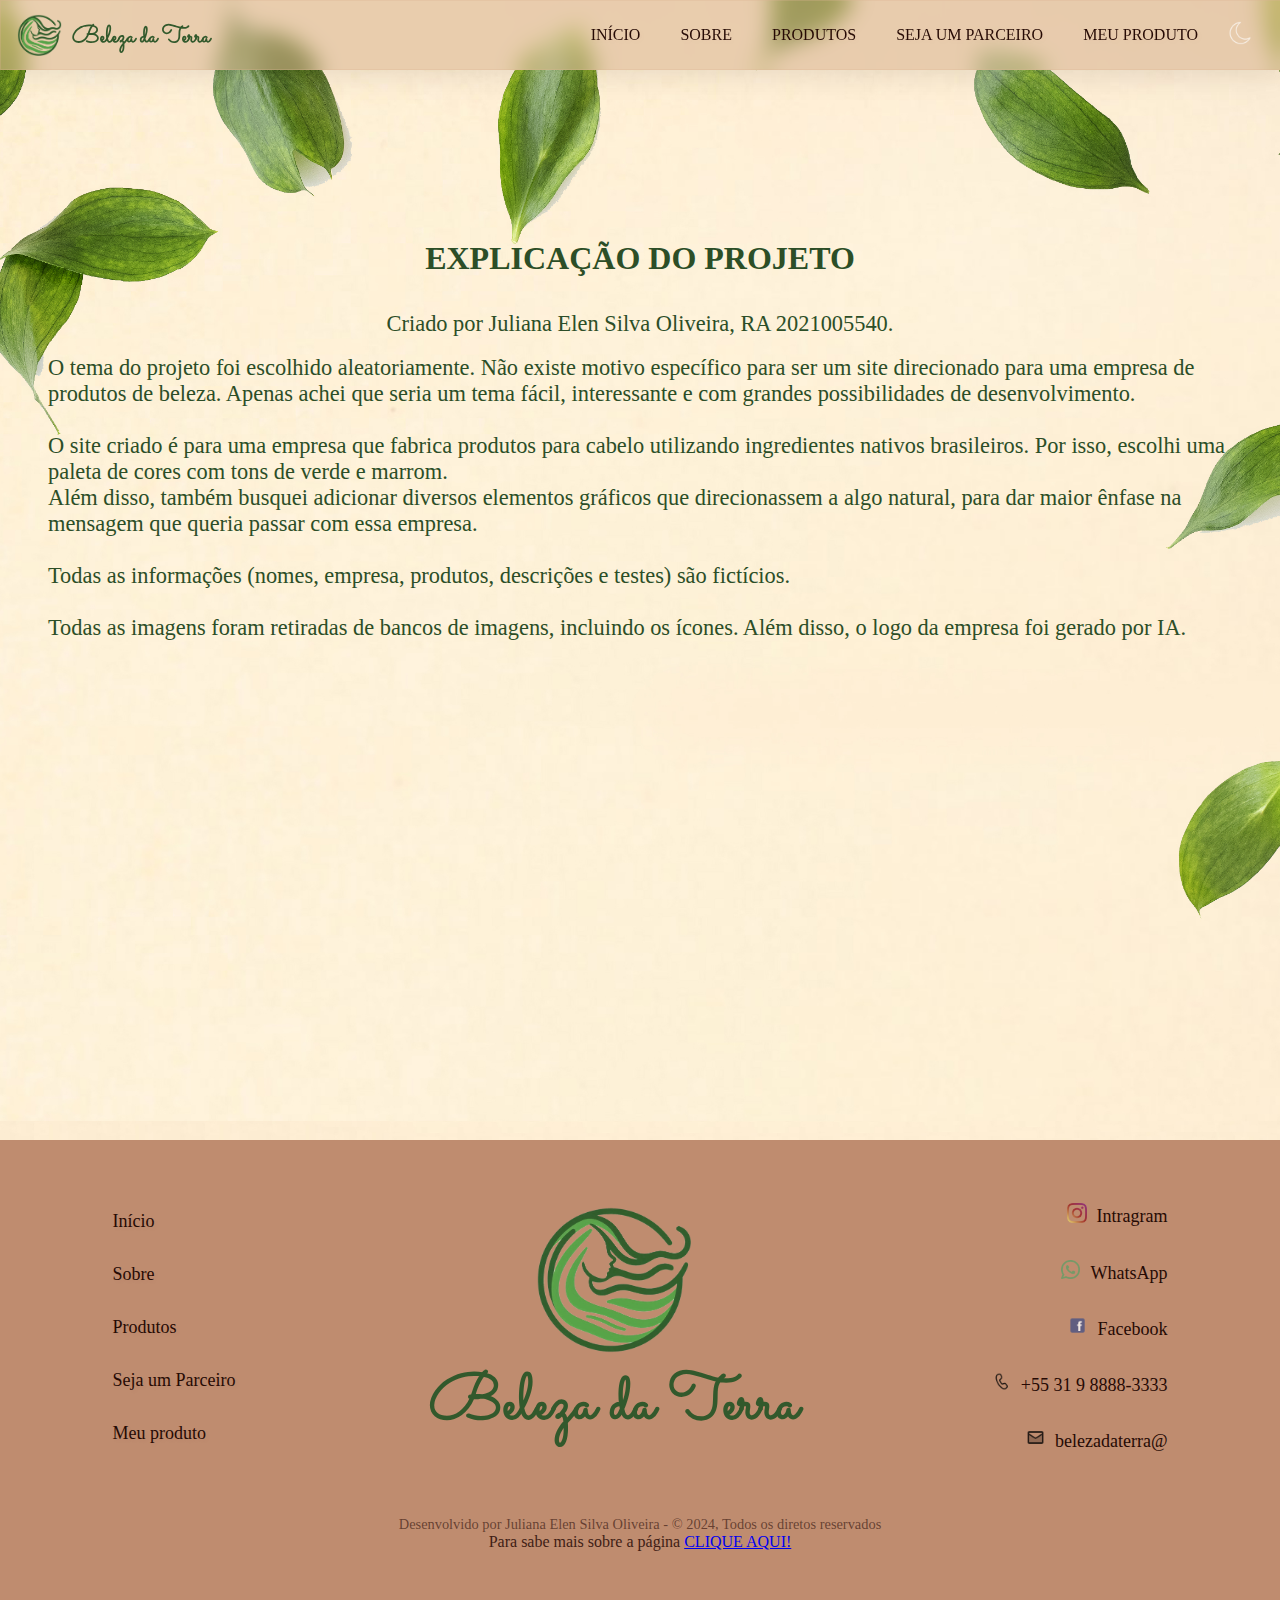
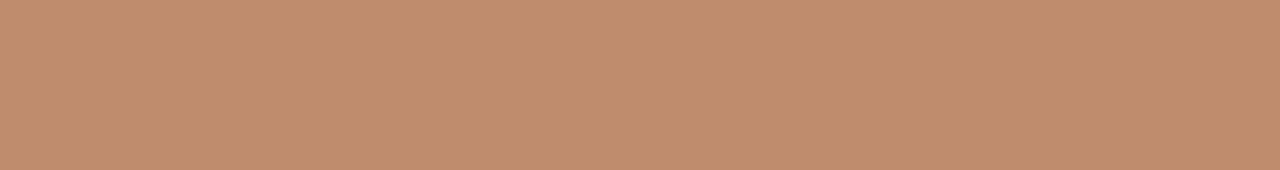
<file: sobre.html>
<!-- Juliana Elen Silva Oliveira -->
<!-- RA: 2021005540 -->

<!DOCTYPE html>
<html lang="pt-br">
<head>
    <meta charset="UTF-8">
    <meta name="viewport" content="width=device-width, initial-scale=1.0">

    <link rel="stylesheet" type="text/css" href="estilos/style.css">
    <link rel="stylesheet" type="text/css" href="estilos/responStyle.css">
    <link rel="stylesheet" type="text/css" href="estilos/darkStyle.css">

    <script defer type="text/javascript" src="codigo.js"></script>

    <!-- Icone do site -->
    <link rel="icon" href="./imagens/icons/logo-branco.jpeg">

    <!-- Fontes usadas -->
    <link rel="preconnect" href="https://fonts.googleapis.com">
    <link rel="preconnect" href="https://fonts.gstatic.com" crossorigin>
    <link href="https://fonts.googleapis.com/css2?family=Sacramento&display=swap" rel="stylesheet">

    <link rel="preconnect" href="https://fonts.googleapis.com">
    <link rel="preconnect" href="https://fonts.gstatic.com" crossorigin>
    <link
        href="https://fonts.googleapis.com/css2?family=Raleway:ital,wght@0,100..900;1,100..900&family=Teko:wght@300..700&display=swap"
        rel="stylesheet">

    <title>Sobre o site</title>
</head>
<body>

    <!-- Menu de navegação -->
    <nav>
        <div id="logoMenu">
            <img src="./imagens/icons/logo.png" alt=".">
            <p>Beleza da Terra</p>
        </div>
        <button class="menuToggle" id="menuToggle">
            <span class="menuIcon"></span>
            <span class="menuIcon"></span>
            <span class="menuIcon"></span>
        </button>
        <ul class="listas" id="listaMenu">
            <li><a href="./index.html#itensCabecalho">Início</a></li>
            <li><a href="./index.html#secaoSobre">Sobre</a></li>
            <li><a href="./produtos.html">Produtos</a></li>
            <li><a href="./cadastro.html">Seja um Parceiro</a></li>
            <li><a href="./teste.html">Meu produto</a></li>
            <!--inserindo o botão de por dark mode -->
            <li>
                <input type="checkbox" id="darkModeCheck">
                <label for="darkModeCheck" id="checkboxLabel"></label>
            </li>
        </ul>
    </nav>

    <main id="mainSobreSite">

        <h1>EXPLICAÇÃO DO PROJETO</h1>
        <br>
        <p>Criado por Juliana Elen Silva Oliveira, RA 2021005540.</p>
        <br>
        <p>
            O tema do projeto foi escolhido aleatoriamente. Não existe motivo específico para ser um site direcionado para uma empresa de produtos de beleza. Apenas achei que seria um tema fácil, interessante e com grandes possibilidades de desenvolvimento.
            <br>
            <br>
            O site criado é para uma empresa que fabrica produtos para cabelo utilizando ingredientes nativos brasileiros. Por isso, escolhi uma paleta de cores com tons de verde e marrom.
            <br>
            Além disso, também busquei adicionar diversos elementos gráficos que direcionassem a algo natural, para dar maior ênfase na mensagem que queria passar com essa empresa.
            <br>
            <br>
            Todas as informações (nomes, empresa, produtos, descrições e testes) são fictícios.
            <br>
            <br>
            Todas as imagens foram retiradas de bancos de imagens, incluindo os ícones. Além disso, o logo da empresa foi gerado por IA.
        </p>
        
    </main>
    
    <footer>
        <div id="containerFooter">


            <ul class="listas" id="listaMenuFooter">
                <li><a href="./index.html#itensCabecalho">Início</a></li>
                <li><a href="./index.html#secaoSobre">Sobre</a></li>
                <li><a href="./produtos.html">Produtos</a></li>
                <li><a href="./cadastro.html">Seja um Parceiro</a></li>
                <li><a href="./teste.html">Meu produto</a></li>
            </ul>

            <div id="logoFooter">
                <img src="./imagens/icons/logo.png" alt=".">
                <p id="nomeFooter">Beleza da Terra</p>
            </div>

            <ul class="listas" id="listaContatos">
                <li><img src="./imagens/icons/instagram (1).png" alt="icone do instagram"><a href="">Intragram</a></li>
                <li><img src="./imagens/icons/whatsapp.png" alt="icone do whatsapp"><a href="">WhatsApp</a></li>
                <li><img src="./imagens/icons/icons8-facebook-48.png" alt="icone do facebook"><a href="">Facebook</a>
                </li>
                <li><img src="./imagens/icons/icons8-telefone-48.png" alt="icone de um telefone antigo"><a href="">+55
                        31
                        9 8888-3333</a></li>
                <li><img src="./imagens/icons/icons8-nova-mensagem-24.png" alt="icone do email, uma carta"><a href=""
                        id="email">belezadaterra@</a></li>
            </ul>
        </div>
        <p id="copyright">Desenvolvido por Juliana Elen Silva Oliveira - © 2024, Todos os diretos reservados
        </p>

        <p id="paginaSobre"> Para sabe mais sobre a página <a href="./sobre.html">CLIQUE AQUI!</a></p>

    </footer>
</body>
</html>
</file>
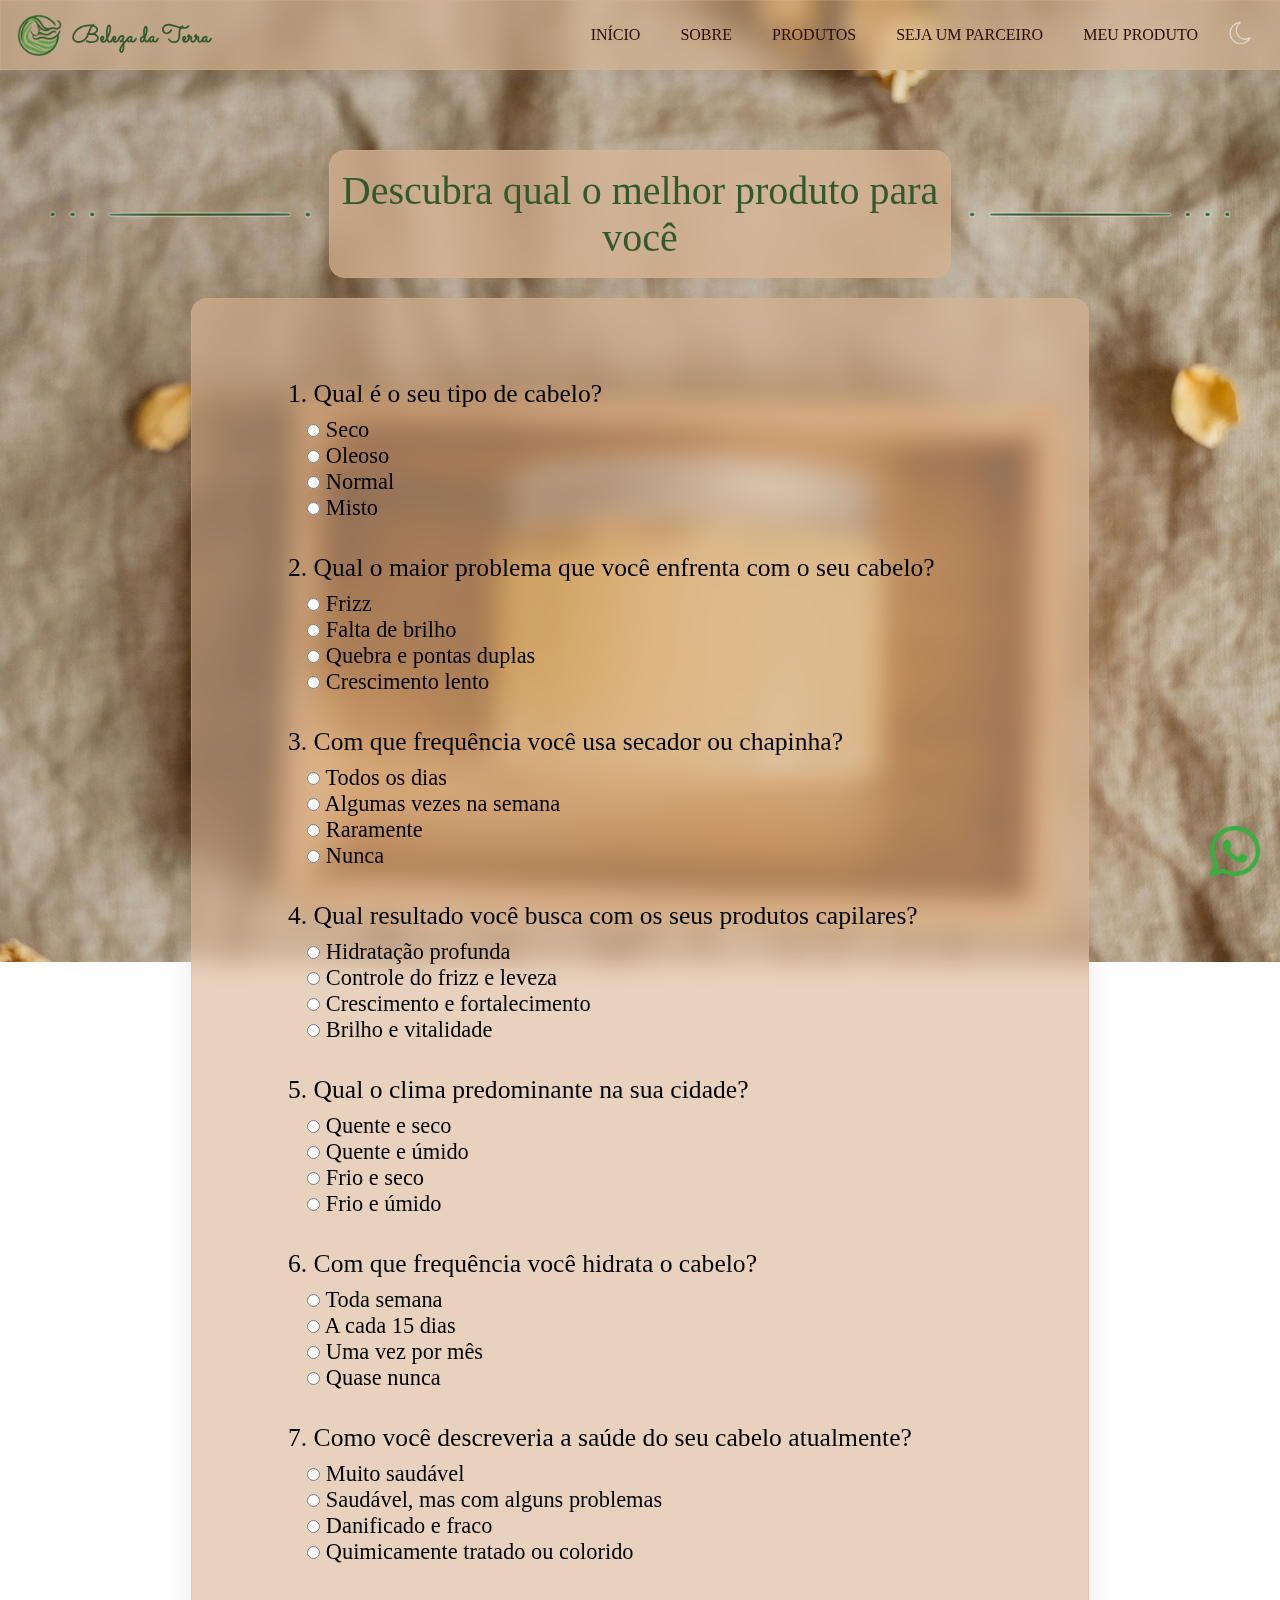
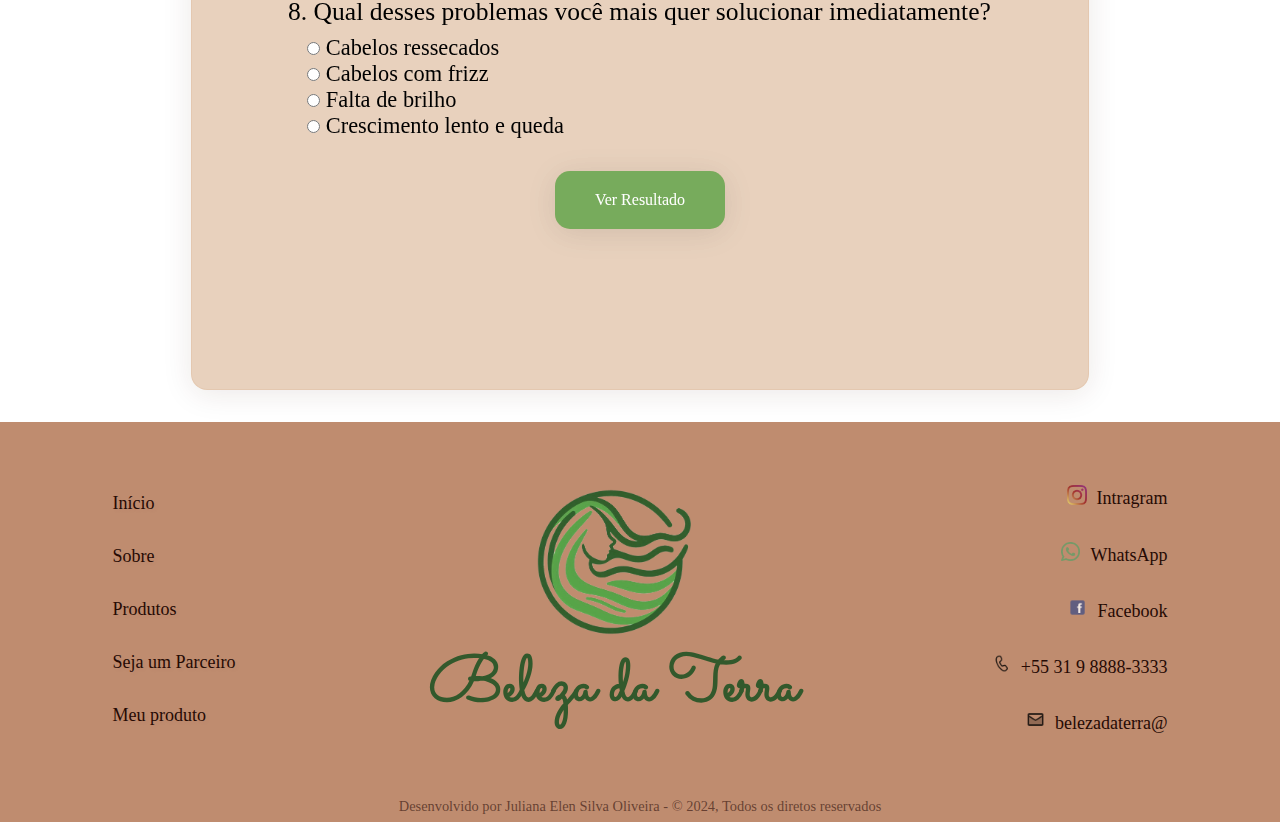
<file: teste.html>
<!DOCTYPE html>
<html lang="pt-br">

<head>
    <meta charset="UTF-8">
    <meta name="viewport" content="width=device-width, initial-scale=1.0">
    <link rel="stylesheet" type="text/css" href="style.css">
    <link rel="stylesheet" type="text/css" href="responStyle.css">
    <link rel="stylesheet" type="text/css" href="darkStyle.css">

    <script defer type="text/javascript" src="codigo.js"></script>

    <!-- Icone do site -->
    <link rel="icon" href="./imagens/icons/logo-branco.jpeg">

    <!-- Fontes usadas -->
    <link rel="preconnect" href="https://fonts.googleapis.com">
    <link rel="preconnect" href="https://fonts.gstatic.com" crossorigin>
    <link href="https://fonts.googleapis.com/css2?family=Sacramento&display=swap" rel="stylesheet">

    <link rel="preconnect" href="https://fonts.googleapis.com">
    <link rel="preconnect" href="https://fonts.gstatic.com" crossorigin>
    <link
        href="https://fonts.googleapis.com/css2?family=Raleway:ital,wght@0,100..900;1,100..900&family=Teko:wght@300..700&display=swap"
        rel="stylesheet">

    <title>Beleza da Terra - Teste</title>
</head>

<body id="bodyTeste">
    <!-- Menu de navegação -->
    <nav>
        <div id="logoMenu">
            <img src="./imagens/icons/logo.png" alt=".">
            <p>Beleza da Terra</p>
        </div>
        <button class="menuToggle" id="menuToggle">
            <span class="menuIcon"></span>
            <span class="menuIcon"></span>
            <span class="menuIcon"></span>
        </button>
        <ul class="listas" id="listaMenu">
            <li><a href="./index.html#itensCabecalho">Início</a></li>
            <li><a href="./index.html#secaoSobre">Sobre</a></li>
            <li><a href="./produtos.html">Produtos</a></li>
            <li><a href="./cadastro.html">Seja um Parceiro</a></li>
            <li><a href="./teste.html">Meu produto</a></li>
            <!--inserindo o botão de por dark mode -->
            <li>
                <input type="checkbox" id="darkModeCheck">
                <label for="darkModeCheck" id="checkboxLabel"></label>
            </li>
        </ul>
    </nav>

    <main class="mainGeral">

        <div class="containerTitulos">
            <img class="iconLinha" id="linhaE" src="./imagens/icons/linhaE.png" alt="">
            <p class="tituloPaginas" id="tituloProdutos"> Descubra qual o melhor produto para você </p>
            <img class="iconLinha" id="LinhaD" src="./imagens/icons/linhaD.png" alt="">
        </div>

        <form id="formularioTeste">

            <div class="perguntas">
                <p>1. Qual é o seu tipo de cabelo?</p>
                <div class="opcoes">
                    <label><input type="radio" name="q1" value="2"> Seco</label>
                    <br>
                    <label><input type="radio" name="q1" value="3"> Oleoso</label>
                    <br>
                    <label><input type="radio" name="q1" value="1"> Normal</label>
                    <br>
                    <label><input type="radio" name="q1" value="2"> Misto</label>
                </div>

            </div>


            <div class="perguntas">
                <p>2. Qual o maior problema que você enfrenta com o seu cabelo?</p>
                <div class="opcoes">
                    <label><input type="radio" name="q2" value="3"> Frizz</label>
                    <br>
                    <label><input type="radio" name="q2" value="2"> Falta de brilho</label>
                    <br>
                    <label><input type="radio" name="q2" value="4"> Quebra e pontas duplas</label>
                    <br>
                    <label><input type="radio" name="q2" value="5"> Crescimento lento</label>
                </div>

            </div>


            <div class="perguntas">
                <p>3. Com que frequência você usa secador ou chapinha?</p>
                <div class="opcoes">
                    <label><input type="radio" name="q3" value="4"> Todos os dias</label>
                    <br>
                    <label><input type="radio" name="q3" value="3"> Algumas vezes na semana</label>
                    <br>
                    <label><input type="radio" name="q3" value="2"> Raramente</label>
                    <br>
                    <label><input type="radio" name="q3" value="1"> Nunca</label>
                </div>

            </div>


            <div class="perguntas">
                <p>4. Qual resultado você busca com os seus produtos capilares?</p>
                <div class="opcoes">
                    <label><input type="radio" name="q4" value="2"> Hidratação profunda</label>
                    <br>
                    <label><input type="radio" name="q4" value="3"> Controle do frizz e leveza</label>
                    <br>
                    <label><input type="radio" name="q4" value="5"> Crescimento e fortalecimento</label>
                    <br>
                    <label><input type="radio" name="q4" value="2"> Brilho e vitalidade</label>
                </div>

            </div>


            <div class="perguntas">
                <p>5. Qual o clima predominante na sua cidade?</p>
                <div class="opcoes">
                    <label><input type="radio" name="q5" value="2"> Quente e seco</label>
                    <br>
                    <label><input type="radio" name="q5" value="3"> Quente e úmido</label>
                    <br>
                    <label><input type="radio" name="q5" value="2"> Frio e seco</label>
                    <br>
                    <label><input type="radio" name="q5" value="3"> Frio e úmido</label>
                </div>


            </div>

            <div class="perguntas">
                <p>6. Com que frequência você hidrata o cabelo?</p>
                <div class="opcoes">
                    <label><input type="radio" name="q6" value="2"> Toda semana</label>
                    <br>
                    <label><input type="radio" name="q6" value="3"> A cada 15 dias</label>
                    <br>
                    <label><input type="radio" name="q6" value="4"> Uma vez por mês</label>
                    <br>
                    <label><input type="radio" name="q6" value="1"> Quase nunca</label>
                </div>

            </div>


            <div class="perguntas">
                <p>7. Como você descreveria a saúde do seu cabelo atualmente?</p>
                <div class="opcoes">
                    <label><input type="radio" name="q7" value="1"> Muito saudável</label>
                    <br>
                    <label><input type="radio" name="q7" value="2"> Saudável, mas com alguns problemas</label>
                    <br>
                    <label><input type="radio" name="q7" value="4"> Danificado e fraco</label>
                    <br>
                    <label><input type="radio" name="q7" value="3"> Quimicamente tratado ou colorido</label>
                </div>

            </div>


            <div class="perguntas">
                <p>8. Qual desses problemas você mais quer solucionar imediatamente?</p>
                <div class="opcoes">
                    <label><input type="radio" name="q8" value="2"> Cabelos ressecados</label>
                    <br>
                    <label><input type="radio" name="q8" value="3"> Cabelos com frizz</label>
                    <br>
                    <label><input type="radio" name="q8" value="2"> Falta de brilho</label>
                    <br>
                    <label><input type="radio" name="q8" value="5"> Crescimento lento e queda</label>
                </div>

            </div>

            <div id="resultadoTeste">
                <button type="button" class="botaoVerde" onclick="calculaTeste()">Ver Resultado</button>

                <p id="result"></p>
            </div>
        </form>

        <!-- Botão do whatsApp -->
        <section>
            <a href="https://api.whatsapp.com/send/?phone=5531996482086&text=Vim-pelo-site!" class="whatsappButton"
                target="_blank">
                <img src="imagens/icons/whatsapp.png" alt="WhatsApp">
            </a>
        </section>
    </main>

    <footer>
        <div id="containerFooter">


            <ul class="listas" id="listaMenuFooter">
                <li><a href="./index.html#itensCabecalho">Início</a></li>
                <li><a href="./index.html#secaoSobre">Sobre</a></li>
                <li><a href="./produtos.html">Produtos</a></li>
                <li><a href="./cadastro.html">Seja um Parceiro</a></li>
                <li><a href="./teste.html">Meu produto</a></li>
            </ul>

            <div id="logoFooter">
                <img src="./imagens/icons/logo.png" alt=".">
                <p id="nomeFooter">Beleza da Terra</p>
            </div>

            <ul class="listas" id="listaContatos">
                <li><img src="./imagens/icons/instagram (1).png" alt="icone do instagram"><a href="">Intragram</a></li>
                <li><img src="./imagens/icons/whatsapp.png" alt="icone do whatsapp"><a href="">WhatsApp</a></li>
                <li><img src="./imagens/icons/icons8-facebook-48.png" alt="icone do facebook"><a href="">Facebook</a>
                </li>
                <li><img src="./imagens/icons/icons8-telefone-48.png" alt="icone de um telefone antigo"><a href="">+55
                        31
                        9 8888-3333</a></li>
                <li><img src="./imagens/icons/icons8-nova-mensagem-24.png" alt="icone do email, uma carta"><a href=""
                        id="email">belezadaterra@</a></li>
            </ul>
        </div>
        <p id="copyright">Desenvolvido por Juliana Elen Silva Oliveira - © 2024, Todos os diretos reservados
        </p>

    </footer>
</body>

</html>
</file>
<file: style.css>
* {
  margin: 0;
  padding: 0;
  scroll-behavior: smooth;
  font-family: "Lucida Sans", "Lucida Sans Regular", "Lucida Grande";
}

/* Formatação geral para todos as listas */
.listas {
  list-style: none;
}

/* Menu de navegação, estilo geral */
nav {
  display: flex;
  position: fixed;
  flex-wrap: wrap;
  justify-content: space-between;
  width: 100vw;
  z-index: 1000;

  background: rgba(217, 179, 145, 0.57);

  box-shadow: 0 4px 30px rgba(0, 0, 0, 0.1);
  backdrop-filter: blur(11px);
  -webkit-backdrop-filter: blur(10px);
  border: 1px solid rgba(217, 179, 145, 0.3);
}

/* Div que armazena logo e texto do menu */
#logoMenu {
  display: flex;
  align-items: center;
  margin-left: 1em;
}

/* Imagem da logo no menu */
#logoMenu img {
  max-width: 2.8rem;
  max-height: 2.8rem;
  margin-right: 10px;
}

/* Texto da div do menu */
#logoMenu p {
  font-family: "Sacramento", cursive;
  font-weight: 600;
  font-style: normal;
  font-size: 1.5rem;
  color: rgba(50, 89, 44, 1);
  margin-top: 5px;
}

/* Lista de itens do menu */
#listaMenu {
  display: flex;
  flex-wrap: wrap;
  margin-right: 1.5rem;
  align-items: center;
}

/* Itens da lista dentro do menu */
#listaMenu li {
  align-items: center;
  margin: 0 5px;
  justify-content: center;
  padding: 25px 15px;
}

/* Links dentro do menu */
#listaMenu li a {
  text-decoration: none;
  text-transform: uppercase;
  color: rgba(38, 10, 4, 1);
  text-shadow: 2px 2px 4px rgba(115, 60, 29, 0.05);

  transition: color 0.3s ease, background-color 0.3s ease, transform 0.3s ease;
}

/* Formatação para quado o usuario interagir com o menu */
#listaMenu li:hover {
  background-color: rgba(191, 155, 111, 1);
  transform: scale(1.05);
}

/* Remove o hover do último item (check box) */
#listaMenu li:last-child:hover {
  background-color: transparent;
}

/* Estilizando a check box do dark mode */

/* Retirando um pouco da margem para ficar melhor */
#listaMenu li:last-child {
  background-color: transparent;
  padding: 0;
  padding-left: 5px;
}

/* Retirando o padrão de check box normal */
input[type="checkbox"] {
  display: none;
}

/* Colocando o icone de lua no check box */
label#checkboxLabel {
  background-size: cover;
  background-image: url("./imagens/icons/lua-crescente.png");
  width: 1.5rem;
  height: 1.5rem;
  display: inline-block;
  filter: invert(100%);
  opacity: 70%;
}

/* colocando o icone de sol no checkBox quando no dark mode ativo */
input[type="checkbox"]:checked+label#checkboxLabel {
  background-image: url("./imagens/icons/solar.png");
  filter: invert(100%);
}

/* ------------Estilização do cabeçalho------------------*/

/* Ajustando fundo do cabeçalho */
header {
  width: 100vw;
  height: 100vh;
  background-image: url("./imagens/fundos/fundoFinal2.jpg");
  background-size: cover;
  background-position: center;
  background-repeat: no-repeat;
  align-items: center;
  position: relative;
}

/* Ajustando padding dos itens no cabeçalho */
#itensCabecalho {
  text-align: right;
  padding-top: 24vh;
  padding-left: 32rem;
}

/* ajustando logo no cabeçalho */
#itensCabecalho img {
  width: 14.5rem;
}

/* Ajustando texto no cabeçalho */
#logoCabecalho p {
  font-size: 5.3em;
  font-weight: 600;
}

/* Ajustando a logo do cabeçalho */
#logoCabecalho {
  display: flex;
  flex-direction: column;
  align-items: center;
  justify-content: center;
}

/* Texto Beleza da Terra no cabeçalho */
#nomeCabecalho {
  font-size: 3rem;
  font-family: "Sacramento", cursive;
  font-weight: 400;
  font-style: normal;
  color: rgb(50, 89, 44);
}

/* Estilizando o slogam no cabeçalho */
#sloganCabecalho {
  font-size: 1.8rem;
  color: rgba(50, 89, 44, 0.8);
  font-family: "Raleway", sans-serif;
  text-align: center;
  margin-top: 3rem;
  margin-left: 5rem;
  margin-right: 5rem;
  padding: 0.5em 0;
  border-top: 2px solid rgba(50, 89, 44, 0.8);
  border-bottom: 2px solid rgba(50, 89, 44, 0.8);
}

/*---------------------- Inicio do main ------------------------*/

/* Seção de beneficios */

/* Divisor geral da seção */
#secaoBeneficios {
  width: 100vw;
  display: flex;
  flex-wrap: wrap;
  justify-content: center;
  border-top: 30px solid rgba(50, 89, 44, 0.8);
  border-bottom: 30px solid rgba(50, 89, 44, 0.8);
}

/* Divs de itens dos beneficios */
.itemBeneficio {
  margin-top: 4rem;
  margin-left: 2rem;
  margin-right: 2rem;
  margin-bottom: 4rem;
  text-align: center;
}

/* Imagens dos beneficios */
.itemBeneficio img {
  width: 15rem;
  height: 15rem;
  border-radius: 50%;
  object-fit: cover;
  transition: transform 0.3s ease;
}

/* Textos dos beneficios */
.itemBeneficio p {
  margin-top: 20px;
  font-size: 1.5rem;
  margin-top: 20px;
  position: relative;
  font-size: 1.2em;
  text-transform: uppercase;
}

/* Efeito de linhas em baixo dos textos */
.itemBeneficio p::after {
  content: "";
  position: absolute;
  width: 0;
  height: 2px;
  background-color: black;
  bottom: -5px;
  left: 50%;
  transition: width 0.3s ease, left 0.3s ease;
}

.itemBeneficio:hover img {
  transform: scale(1.1);
}

.itemBeneficio:hover p::after {
  width: 100%;
  left: 0;
}

/* ----------------- Seção de sobre nós ----------------*/

#secaoSobre {
  background-image: url("./imagens/fundos/acai.jpg");
  background-size: cover;
  width: 100vw;
  height: 1120px;
  background-position: center;
  background-repeat: no-repeat;
  align-items: center;
  position: relative;
  display: flex;
  flex-direction: column;
}

/* Elemanteo de separação de seçao */
.imagensSeparacao {
  display: flex;
  align-items: center;
}

/* imagem dos potes na seção sobre */
#potesSobre {
  width: 16rem;
  margin: 2rem 5rem;
}

.iconLinha {
  height: 1.2rem;
}

/* Edição geral para os textos sobre */
.textosSobre {
  font-size: 1.8rem;
  font-weight: 400;
  text-align: center;
  color: rgba(50, 89, 44, 1);
}

/* Testos de testaque na seção de sobre */
.textosSobre span {
  color: rgba(94, 166, 75, 1);
}

#sobreTextos {
  margin: 0 10rem;
}

#containerSobreIngredientes {
  display: flex;
  margin: 2rem 6rem;
  flex-wrap: wrap;

}

.sobreIngrediente {
  /* From https://css.glass */
  background: rgba(94, 166, 91, 0.5);
  border-radius: 16px;
  box-shadow: 0 4px 30px rgba(0, 0, 0, 0.1);
  backdrop-filter: blur(9.3px);
  -webkit-backdrop-filter: blur(9.3px);
  border: 1px solid rgba(94, 166, 75, 0.4);
  margin-right: 2rem;

  width: 20rem;

  padding: 1rem;
  align-items: center;

  transition: transform 0.3s ease;
}

.sobreIngrediente {
  margin-bottom: 2rem;
}

.sobreIngrediente:last-child {
  margin-right: 0;
  margin-top: 2rem;
  margin-bottom: 0;
}

.sobreIngrediente:first-child {
  margin-top: 2rem;
  margin-bottom: 0;
}

/* Alinhamento das imagens */
.sobreIngrediente img {
  width: 100%;
  height: auto;
  max-height: 14rem;
  border-radius: 10px;
  margin-bottom: 1rem;
}

.sobreIngrediente p {
  text-align: center;
  font-size: 1.3rem;
  font-weight: 400;
  color: rgba(64, 29, 21, 1);
}

.sobreIngrediente p:first-of-type {
  margin-bottom: 15px;
}

.sobreIngrediente span {
  font-size: 1.5rem;
  font-weight: 500;
  text-transform: uppercase;
  text-decoration: underline;
}

.sobreIngrediente:hover {
  outline: 3px solid rgba(115, 60, 29, 1);
  background-color: rgba(191, 155, 111, 0.4);
}

/*------------------ Seção de produtos------------------- */

/* Seção de inicio de apresentação dos produtos */
#containerInicioProdutos {
  display: flex;
  align-items: center;
  text-align: center;
  justify-content: center;
  margin: 5rem;
}

#secaoProdutos {
  align-items: center;
  justify-content: center;
  display: flex;
  flex-direction: column;
  padding-bottom: 4rem;
}

#containerInicioProdutos img {
  width: 5rem;
}

#containerInicioProdutos p {
  margin: 0 6rem;
  font-size: 1.8rem;
  font-weight: 00;
  color: rgba(50, 89, 44, 1);
}

/* ----------Carrosel de produtos------------- */

.carrosselContainer {
  position: relative;
  width: 80vw;
  margin: auto;
  overflow: hidden;
  margin-bottom: 5rem;
}

.carrossel {
  display: flex;
  transition: transform 0.4s ease;
  height: 100%;
}

.produtos {
  min-width: 100%;
  box-sizing: border-box;
  padding: 20px 50px;
  font-size: 24px;
  display: flex;
  border-radius: 30px;
  align-items: center;

  /* From https://css.glass */
  background: rgba(217, 179, 145, 0.6);
  border-radius: 16px;
  box-shadow: 0 4px 30px rgba(64, 29, 21, 0.1);
  backdrop-filter: blur(12px);
  -webkit-backdrop-filter: blur(12px);
  border: 1px solid rgba(217, 179, 145, 0.3);
}

.anterior,
.proximo {
  position: absolute;
  top: 50%;
  transform: translateY(-50%);
  background-color: rgba(191, 117, 75, 0);
  color: white;
  border: none;
  cursor: pointer;
  padding: 0.5rem;
  font-size: 30px;
  z-index: 10;
}

.anterior {
  left: 10px;
}

.proximo {
  right: 10px;
}

.anterior:hover,
.proximo:hover {
  background-color: rgba(140, 88, 42, 0.5);
}

.produtos img {
  width: 18rem;
  height: 18rem;
  border-radius: 50%;
  margin-right: 2rem;
  margin-left: 1rem;
}

.nomeProduto {
  font-size: 2rem;
  font-weight: 400;
  text-align: center;
  color: rgba(50, 89, 44, 1);
  margin: 20px;
  margin-bottom: 30px;
}

.descricaoProduto {
  font-family: Arial, Helvetica, sans-serif;
}

.descricaoProduto span {
  color: rgba(94, 166, 75, 1);
}



/*------------------ Seção de seja um parceiro -------------------*/

#secaoParceiro {
  width: 100vw;
  height: 1000px;
  background-image: url("./imagens/fundos/folhas.jpg");
  background-size: cover;
  background-position: center;
  background-repeat: no-repeat;
  align-items: center;
  position: relative;
  align-items: center;
  justify-content: center;
  display: flex;
  font-size: 1.8rem;
  font-weight: 400;
  text-align: center;
  color: rgba(50, 89, 44, 1);
  flex-direction: column;
}

#secaoParceiro h1 {
  text-transform: uppercase;
  margin: 0 2rem;
}

#secaoParceiro span {
  color: rgba(94, 166, 75, 1);
}

#secaoParceiro li {
  margin: 1rem 2rem;
}

#secaoParceiro p {
  margin: 1rem 2rem;
  font-size: 2rem;
  font-weight: 500;
}

#textosSecaoParceiro {
  margin-top: 5rem;
  margin-bottom: 5rem;
}



/* --------------------Rodape (footer) -------------------------*/

footer {
  background-color: rgba(191, 140, 111, 1);
  height: 400px;
}

#containerFooter {
  display: flex;
  justify-content: space-around;  
  align-items: center;
}

#logoFooter {
  margin: 4rem 0;
  align-items: center;
  display: flex;
  justify-content: center;
  flex-direction: column;
}

#logoFooter img {
  width: 10rem;
}

#nomeFooter {
  font-family: "Sacramento", cursive;
  font-weight: 600;
  font-style: normal;
  font-size: 4rem;
  color: rgba(50, 89, 44, 1);
  margin-top: 5px;
}

#copyright {
  text-align: center;
  font-size: 0.9rem;
  color: rgba(64, 29, 21, 0.7);
}


#listaMenuFooter a {
  text-decoration: none;
  color: rgba(38, 10, 4, 1);
  text-shadow: 2px 2px 4px rgba(115, 60, 29, 0.05);

  transition: color 0.3s ease, background-color 0.3s ease, transform 0.3s ease;

}

#containerFooter li:hover {
  transform: scale(1.05);
  text-decoration: underline;
}

#containerFooter li {
  margin-top: 1rem;
  font-size: large;
  margin: 2rem 2rem;
}

#listaContatos {
  text-align: right;
align-items: center;
justify-content: center;
}

#listaContatos img {
  width: 1.2rem;
  margin-right: 10px;
  opacity: 80%;
  filter: saturate(50%);
}

#listaContatos a {
  text-decoration: none;
  color: rgba(38, 10, 4, 1);
}

/* ------- Botões -------- */

.botaoVerde {
  background-color: rgba(94, 166, 75, 0.8); 
  box-shadow: 0 4px 30px rgba(0, 0, 0, 0.1);
  backdrop-filter: blur(10.7px);
  color: white;             
  padding: 20px 40px;       
  font-size: 16px;           
  border: none;             
  border-radius: 15px;        
  cursor: pointer;            
  text-decoration: none;   
}

.botaoVerde:hover {
  background-color:rgba(50, 89, 44, 1);; 
}

/* ------botão do Whats-------- */

.whatsappButton {
  position: fixed;
  bottom: 20px;
  right: 20px;
  z-index: 1000;
  border-radius: 50px;
}

.whatsappButton img {
  width: 50px;
  height: 50px;
  transition: transform 0.2s ease-in-out;
}

.whatsappButton img:hover {
  transform: scale(1.1);
}

/* ----------------------------------------------------------------------------------------------------------- */

/* PRODUTOS PRODUTOS PRODUTOS */

#bodyProdutos {
  width: 100vw;
  height: 100vh;
  background-image: url('imagens/outros/potesJoias.jpg');
  background-size: cover;
  background-repeat: no-repeat;
  background-position: center;
  background-attachment: fixed;
}

.mainGeral {
  align-items: center;
  justify-content: center;
  display: flex;
  flex-direction: column;
}

.containerTitulos {
  padding-top: 150px;
  padding-bottom: 20px;
  display: flex;
  align-items: center;
  justify-content: space-around;
  margin: 0 3rem;
}

.tituloPaginas {
  font-size: 2.5rem;
  font-weight: 500;
  text-align: center;
  color: rgba(50, 89, 44, 1);
  padding: 1rem 0;
  background: rgba(217, 179, 145, 0.7);
  border-radius: 16px;
  box-shadow: 0 4px 30px rgba(64, 29, 21, 0.1);
  backdrop-filter: blur(15px);
  -webkit-backdrop-filter: blur(15px);
  border: 1px solid rgba(217, 179, 145, 0.3);
  margin: 0 1rem;
}

#listaPagProdutos {
  margin: 3rem;
}

#listaPagProdutos span {
  color: rgb(58, 107, 50);
}

#listaPagProdutos .produtos {
  margin-top: 2rem;
}

#botaoProdutos {
  margin-bottom: 3rem;
}

/* ----------------------------------------------------------------------------------------------------------- */

/* CADATRO CADASTRO CADASTRO */

#bodyCadastro {
  background-image: url(imagens/outros/oleoGrande.jpg);
  width: 100vw;
  height: 100vh;
  background-size: cover;
  background-repeat: no-repeat;
  background-position: center;
  background-attachment: fixed;
}

.containerFormulario {
  max-width: 600px;
  margin: 2rem;
  padding: 30px 80px;

  background: rgba(217, 179, 145, 0.6);
  border-radius: 16px;
  box-shadow: 0 4px 30px rgba(64, 29, 21, 0.1);
  backdrop-filter: blur(12px);
  -webkit-backdrop-filter: blur(12px);
  border: 1px solid rgba(217, 179, 145, 0.3);
}

.containerFormulario h2 {
  margin-bottom: 1rem;
}

.itemFormulario {
  margin-bottom: 15px;
}

.form-group label {
  display: block;
  margin-bottom: 5px;
}

.itemFormulario input, 
.itemFormulario select, 
.itemFormulario textarea {
  width: 100%;
  padding: 10px;
  border: 1px solid rgba(50, 89, 44, 1);;
  border-radius: 4px;
}

#cidadeEstado {
  display: flex;
}

.itemFormulario textarea {
  resize: vertical;
}

.itemFormulario .formMenor {
  width: calc(50% - 10px);
  display: inline-block;
}

.itemFormulario .formMenor:first-child {
  margin-right: 20px;
}

.itemFormulario button {
  padding: 10px 20px;
  background-color: #28a745;
  border: none;
  color: white;
  border-radius: 4px;
  cursor: pointer;
}

.itemFormulario button:hover {
  background-color: #218838;
}

/* ----------------------------------------------------------------------------------------------------------- */

/* TESTE TESTE TESTE */

#bodyTeste {
  background-image: url(imagens/outros/pote1.jpg);
  width: 100vw;
  height: 100vh;
  background-size: cover;
  background-repeat: no-repeat;
  background-position: center;
  background-attachment: fixed;
}

#formularioTeste {
  padding: 3rem 6rem;
  background: rgba(217, 179, 145, 0.6);
  border-radius: 16px;
  box-shadow: 0 4px 30px rgba(64, 29, 21, 0.1);
  backdrop-filter: blur(12px);
  -webkit-backdrop-filter: blur(12px);
  border: 1px solid rgba(217, 179, 145, 0.3);
  margin-bottom: 2rem;
}

#resultadoTeste {
  margin: 2rem;
  display: flex;
  flex-direction: column;
  align-items: center;
  justify-content: center;
}

#resultadoTeste p {
  margin-top: 5rem;
}

.perguntas {
  margin-top: 2rem;
}

.perguntas p {
  font-size: 1.6rem;
}

.opcoes {
  margin-top: 0.5rem;
  margin-left: 1.2rem;
  font-size: 1.4rem;
}

.opcoes label {
  cursor: pointer;
}

#resultadoTeste p {
  text-align: center;
  font-size: 2rem;
  font-weight: 500;
  color: #0d3616;
  text-transform: uppercase;
  width: 40rem;
}
</file>
<file: responStyle.css>
/* Estilos do menu de hambúrguer */
.menuToggle {
  display: none;
  background: none;
  border: none;
  cursor: pointer;
  padding: 10px;
}

.menuIcon {
  display: block;
  width: 30px;
  height: 3px;
  background-color: rgba(115, 60, 29, 1);
  margin: 5px 15px;
}

/* Estilos para o menu mudar */
@media (max-width: 1024px) {
  #listaMenu {
    display: none;
    flex-direction: column;
    position: absolute;
    right: 0;
    margin-top: 50px;
    z-index: 1000;
    height: 100vh;
    width: 15vw;
    background: rgba(217, 179, 145, 0.7);
    text-align: center;
  }

  #listaMenu.active {
    display: flex;
  }

  .menuToggle {
    display: block;
  }

  #logoMenu {
    display: flex;
    justify-content: space-between;
    align-items: center;
  }
}

/* Estilos para tablets */
@media only screen and (min-width: 768px) and (max-width: 1024px) {
  html {
    font-size: 12px;
  }

  /* ------------Estilização do cabeçalho------------------*/

  header {
    height: 70vw;
  }

  /* Ajustando padding dos itens no cabeçalho */
  #itensCabecalho {
    text-align: center;
    padding-top: 10vh;
    padding-left: 32vh;
  }

  .sobreIngrediente {
    width: 13rem;
  }
}

/* Estilos para celulares */
@media only screen and (max-width: 767px) {
  html {
    font-size: 10px;
  }

  #listaMenu {
    width: 30vw;
    height: 50vh;
    right: 0;
    margin-right: 0;
    position: absolute;
  }

  header {
    height: 70vw;
  }

  /* Ajustando padding dos itens no cabeçalho */
  #itensCabecalho {
    text-align: center;
    padding-top: 10vh;
    padding-left: 18vh;
  }

  /* ajustando logo no cabeçalho */
  #itensCabecalho img {
    width: 7rem;
  }

  /* Ajustando texto no cabeçalho */
  #logoCabecalho p {
    font-size: 4em;
  }

  /* Estilizando o slogam no cabeçalho */
  #sloganCabecalho {
    font-size: 1.5rem;
    margin-top: 1rem;
    margin-left: 1rem;
    margin-right: 1rem;
  }

  /* Imagens dos beneficios */
  .itemBeneficio img {
    width: 10rem;
    height: 10rem;
  }

  /* Divs de itens dos beneficios */
  .itemBeneficio {
    margin: 1rem 1rem;
  }

  #potesSobre {
    margin: 1rem 1rem;
  }

  .iconLinha {
    height: 0.8rem;
  }
  

  #sobreTextos {
    margin: 0 1.5rem;
  }

  .sobreIngrediente {
    margin-right: 1rem;
    width: 20rem;
  }
  .sobreIngrediente {
    margin-bottom: 0;
    padding: 0.5rem;
  }
  .sobreIngrediente:last-child {
    margin-top: 1rem;
  }
  .sobreIngrediente:first-child {
    margin-top: 0;
    margin-bottom: 1rem;
  }

  #containerSobreIngredientes {
    justify-content: center;
    margin-top: 0;
    margin-bottom: 1rem;
  }
  .sobreIngrediente {
    width: 35rem;
    height: 20rem;
  }
  
  .produtos {
    flex-wrap: wrap;
    justify-content: center;
  }

  .produtos img {
    width: 25rem;
    height: 25rem;
    margin: 0;
  }

  #containerInicioProdutos p {
    font-size: 1rem;
  }

  #formularioTeste {
    padding: 1rem 1rem;
    margin: 1rem 1rem;
  }

  #resultadoTeste p {
    width: 30rem;
  }
}
</file>
<file: darkStyle.css>
body.dark {
    background-color: rgba(148, 121, 88, 0.808);;
}
</file>
<file: estilos/style.css>
/* Juliana Elen Silva Oliveira */
/* RA: 2021005540 */

* {
  margin: 0;
  padding: 0;
  scroll-behavior: smooth;
  font-family: "Lucida Sans", "Lucida Sans Regular", "Lucida Grande";
}

/* Formatação geral para todos as listas */
.listas {
  list-style: none;
}

/* Menu de navegação, estilo geral */
nav {
  display: flex;
  position: fixed;
  flex-wrap: wrap;
  justify-content: space-between;
  width: 100vw;
  z-index: 1000;

  background: rgba(217, 179, 145, 0.57);

  box-shadow: 0 4px 30px rgba(0, 0, 0, 0.1);
  backdrop-filter: blur(11px);
  -webkit-backdrop-filter: blur(10px);
  border: 1px solid rgba(217, 179, 145, 0.3);
}

/* Div que armazena logo e texto do menu */
#logoMenu {
  display: flex;
  align-items: center;
  margin-left: 1em;
}

/* Imagem da logo no menu */
#logoMenu img {
  max-width: 2.8rem;
  max-height: 2.8rem;
  margin-right: 10px;
}

/* Texto da div do menu */
#logoMenu p {
  font-family: "Sacramento", cursive;
  font-weight: 600;
  font-style: normal;
  font-size: 1.5rem;
  color: rgba(50, 89, 44, 1);
  margin-top: 5px;
}

/* Lista de itens do menu */
#listaMenu {
  display: flex;
  flex-wrap: wrap;
  margin-right: 1.5rem;
  align-items: center;
}

/* Itens da lista dentro do menu */
#listaMenu li {
  align-items: center;
  margin: 0 5px;
  justify-content: center;
  padding: 25px 15px;
}

/* Links dentro do menu */
#listaMenu li a {
  text-decoration: none;
  text-transform: uppercase;
  color: rgba(38, 10, 4, 1);
  text-shadow: 2px 2px 4px rgba(115, 60, 29, 0.05);

  transition: color 0.3s ease, background-color 0.3s ease, transform 0.3s ease;
}

/* Formatação para quado o usuario interagir com o menu */
#listaMenu li:hover {
  background-color: rgba(191, 155, 111, 1);
  transform: scale(1.05);
}

/* Remove o hover do último item (check box) */
#listaMenu li:last-child:hover {
  background-color: transparent;
}

/* Estilizando a check box do dark mode */

/* Retirando um pouco da margem para ficar melhor */
#listaMenu li:last-child {
  background-color: transparent;
  padding: 0;
  padding-left: 5px;
}

/* Retirando o padrão de check box normal */
input[type="checkbox"] {
  display: none;
}

/* Colocando o icone de lua no check box */
label#checkboxLabel {
  background-size: cover;
  background-image: url("../imagens/icons/lua-crescente.png");
  width: 1.5rem;
  height: 1.5rem;
  display: inline-block;
  filter: invert(100%);
  opacity: 70%;
}

/* colocando o icone de sol no checkBox quando no dark mode ativo */
input[type="checkbox"]:checked+label#checkboxLabel {
  background-image: url("../imagens/icons/solar.png");
  filter: invert(100%);
}

/* ------------Estilização do cabeçalho------------------*/

/* Ajustando fundo do cabeçalho */
header {
  width: 100vw;
  height: 100vh;
  background-image: url("../imagens/fundos/fundoFinal2.jpg");
  background-size: cover;
  background-position: center;
  background-repeat: no-repeat;
  align-items: center;
  position: relative;
}

/* Ajustando padding dos itens no cabeçalho */
#itensCabecalho {
  text-align: right;
  padding-top: 24vh;
  padding-left: 32rem;
}

/* ajustando logo no cabeçalho */
#itensCabecalho img {
  width: 14.5rem;
}

/* Ajustando texto no cabeçalho */
#logoCabecalho p {
  font-size: 5.3em;
  font-weight: 600;
}

/* Ajustando a logo do cabeçalho */
#logoCabecalho {
  display: flex;
  flex-direction: column;
  align-items: center;
  justify-content: center;
}

/* Texto Beleza da Terra no cabeçalho */
#nomeCabecalho {
  font-size: 3rem;
  font-family: "Sacramento", cursive;
  font-weight: 400;
  font-style: normal;
  color: rgb(50, 89, 44);
}

/* Estilizando o slogam no cabeçalho */
#sloganCabecalho {
  font-size: 1.8rem;
  color: rgba(50, 89, 44, 0.8);
  font-family: "Raleway", sans-serif;
  text-align: center;
  margin-top: 3rem;
  margin-left: 5rem;
  margin-right: 5rem;
  padding: 0.5em 0;
  border-top: 2px solid rgba(50, 89, 44, 0.8);
  border-bottom: 2px solid rgba(50, 89, 44, 0.8);
}

/*---------------------- Inicio do main ------------------------*/

/* Seção de beneficios */

/* Divisor geral da seção */
#secaoBeneficios {
  width: 100vw;
  display: flex;
  flex-wrap: wrap;
  justify-content: center;
  border-top: 30px solid rgba(50, 89, 44, 0.8);
  border-bottom: 30px solid rgba(50, 89, 44, 0.8);
}

/* Divs de itens dos beneficios */
.itemBeneficio {
  margin-top: 4rem;
  margin-left: 2rem;
  margin-right: 2rem;
  margin-bottom: 4rem;
  text-align: center;
}

/* Imagens dos beneficios */
.itemBeneficio img {
  width: 15rem;
  height: 15rem;
  border-radius: 50%;
  object-fit: cover;
  transition: transform 0.3s ease;
}

/* Textos dos beneficios */
.itemBeneficio p {
  margin-top: 20px;
  font-size: 1.5rem;
  margin-top: 20px;
  position: relative;
  font-size: 1.2em;
  text-transform: uppercase;
}

/* Efeito de linhas em baixo dos textos */
.itemBeneficio p::after {
  content: "";
  position: absolute;
  width: 0;
  height: 2px;
  background-color: black;
  bottom: -5px;
  left: 50%;
  transition: width 0.3s ease, left 0.3s ease;
}

.itemBeneficio:hover img {
  transform: scale(1.1);
}

.itemBeneficio:hover p::after {
  width: 100%;
  left: 0;
}

/* ----------------- Seção de sobre nós ----------------*/

#secaoSobre {
  background-image: url("../imagens/fundos/acai.jpg");
  background-size: cover;
  width: 100vw;
  height: 1120px;
  background-position: center;
  background-repeat: no-repeat;
  align-items: center;
  position: relative;
  display: flex;
  flex-direction: column;
}

/* Elemanteo de separação de seçao */
.imagensSeparacao {
  display: flex;
  align-items: center;
}

/* imagem dos potes na seção sobre */
#potesSobre {
  width: 16rem;
  margin: 2rem 5rem;
}

.iconLinha {
  height: 1.2rem;
}

/* Edição geral para os textos sobre */
.textosSobre {
  font-size: 1.8rem;
  font-weight: 400;
  text-align: center;
  color: rgba(50, 89, 44, 1);
}

/* Testos de testaque na seção de sobre */
.textosSobre span {
  color: rgba(94, 166, 75, 1);
}

#sobreTextos {
  margin: 0 10rem;
}

#containerSobreIngredientes {
  display: flex;
  margin: 2rem 6rem;
  flex-wrap: wrap;

}

.sobreIngrediente {
  /* From https://css.glass */
  background: rgba(94, 166, 91, 0.5);
  border-radius: 16px;
  box-shadow: 0 4px 30px rgba(0, 0, 0, 0.1);
  backdrop-filter: blur(9.3px);
  -webkit-backdrop-filter: blur(9.3px);
  border: 1px solid rgba(94, 166, 75, 0.4);
  margin-right: 2rem;

  width: 18rem;

  padding: 1rem;
  align-items: center;

  transition: transform 0.3s ease;
}

.sobreIngrediente {
  margin-bottom: 2rem;
}

.sobreIngrediente:last-child {
  margin-right: 0;
  margin-top: 2rem;
  margin-bottom: 0;
}

.sobreIngrediente:first-child {
  margin-top: 2rem;
  margin-bottom: 0;
}

/* Alinhamento das imagens */
.sobreIngrediente img {
  width: 100%;
  height: auto;
  max-height: 14rem;
  border-radius: 10px;
  margin-bottom: 1rem;
}

.sobreIngrediente p {
  text-align: center;
  font-size: 1.3rem;
  font-weight: 400;
  color: rgba(64, 29, 21, 1);
}

.sobreIngrediente p:first-of-type {
  margin-bottom: 15px;
}

.sobreIngrediente span {
  font-size: 1.5rem;
  font-weight: 500;
  text-transform: uppercase;
  text-decoration: underline;
}

.sobreIngrediente:hover {
  outline: 3px solid rgba(115, 60, 29, 1);
  background-color: rgba(191, 155, 111, 0.4);
}

/*------------------ Seção de produtos------------------- */

/* Seção de inicio de apresentação dos produtos */
#containerInicioProdutos {
  display: flex;
  align-items: center;
  text-align: center;
  justify-content: center;
  margin: 5rem;
}

#secaoProdutos {
  align-items: center;
  justify-content: center;
  display: flex;
  flex-direction: column;
  padding-bottom: 4rem;
}

#containerInicioProdutos img {
  width: 5rem;
}

#containerInicioProdutos p {
  margin: 0 6rem;
  font-size: 1.8rem;
  font-weight: 00;
  color: rgba(50, 89, 44, 1);
}

/* ----------Carrosel de produtos------------- */

.carrosselContainer {
  position: relative;
  width: 80vw;
  margin: auto;
  overflow: hidden;
  margin-bottom: 5rem;
}

.carrossel {
  display: flex;
  transition: transform 0.4s ease;
  height: 100%;
}

.produtos {
  min-width: 100%;
  box-sizing: border-box;
  padding: 20px 50px;
  font-size: 24px;
  display: flex;
  border-radius: 30px;
  align-items: center;

  /* From https://css.glass */
  background: rgba(217, 179, 145, 0.6);
  border-radius: 16px;
  box-shadow: 0 4px 30px rgba(64, 29, 21, 0.1);
  backdrop-filter: blur(12px);
  -webkit-backdrop-filter: blur(12px);
  border: 1px solid rgba(217, 179, 145, 0.3);
}

.anterior,
.proximo {
  position: absolute;
  top: 50%;
  transform: translateY(-50%);
  background-color: rgba(191, 117, 75, 0);
  color: white;
  border: none;
  cursor: pointer;
  padding: 0.5rem;
  font-size: 30px;
  z-index: 10;
}

.anterior {
  left: 10px;
}

.proximo {
  right: 10px;
}

.anterior:hover,
.proximo:hover {
  background-color: rgba(140, 88, 42, 0.5);
}

.produtos img {
  width: 18rem;
  height: 18rem;
  border-radius: 50%;
  margin-right: 2rem;
  margin-left: 1rem;
}

.nomeProduto {
  font-size: 2rem;
  font-weight: 400;
  text-align: center;
  color: rgba(50, 89, 44, 1);
  margin: 20px;
  margin-bottom: 30px;
}

.descricaoProduto {
  font-family: Arial, Helvetica, sans-serif;
}

.descricaoProduto span {
  color: rgba(94, 166, 75, 1);
}



/*------------------ Seção de seja um parceiro -------------------*/

#secaoParceiro {
  width: 100vw;
  height: 1000px;
  background-image: url("../imagens/fundos/folhas.jpg");
  background-size: cover;
  background-position: center;
  background-repeat: no-repeat;
  align-items: center;
  position: relative;
  align-items: center;
  justify-content: center;
  display: flex;
  font-size: 1.8rem;
  font-weight: 400;
  text-align: center;
  color: rgba(50, 89, 44, 1);
  flex-direction: column;
}

#secaoParceiro h1 {
  text-transform: uppercase;
  margin: 0 2rem;
}

#secaoParceiro span {
  color: rgba(94, 166, 75, 1);
}

#secaoParceiro li {
  margin: 1rem 2rem;
}

#secaoParceiro p {
  margin: 1rem 2rem;
  font-size: 2rem;
  font-weight: 500;
}

#textosSecaoParceiro {
  margin-top: 5rem;
  margin-bottom: 5rem;
}



/* --------------------Rodape (footer) -------------------------*/

footer {
  background-color: rgba(191, 140, 111, 1);
  height: 70vh;
}

#containerFooter {
  display: flex;
  justify-content: space-around;  
  align-items: center;
}

#logoFooter {
  margin: 4rem 0;
  align-items: center;
  display: flex;
  justify-content: center;
  flex-direction: column;
}

#logoFooter img {
  width: 10rem;
}

#nomeFooter {
  font-family: "Sacramento", cursive;
  font-weight: 600;
  font-style: normal;
  font-size: 4rem;
  color: rgba(50, 89, 44, 1);
  margin-top: 5px;
}

#copyright {
  text-align: center;
  font-size: 0.9rem;
  color: rgba(64, 29, 21, 0.7);
}

#paginaSobre {
  text-align: center;
  font-size: 1rem;
  color: rgba(64, 29, 21, 1);
}


#listaMenuFooter a {
  text-decoration: none;
  color: rgba(38, 10, 4, 1);
  text-shadow: 2px 2px 4px rgba(115, 60, 29, 0.05);

  transition: color 0.3s ease, background-color 0.3s ease, transform 0.3s ease;

}

#containerFooter li:hover {
  transform: scale(1.05);
  text-decoration: underline;
}

#containerFooter li {
  margin-top: 1rem;
  font-size: large;
  margin: 2rem 2rem;
}

#listaContatos {
  text-align: right;
align-items: center;
justify-content: center;
}

#listaContatos img {
  width: 1.2rem;
  margin-right: 10px;
  opacity: 80%;
  filter: saturate(50%);
}

#listaContatos a {
  text-decoration: none;
  color: rgba(38, 10, 4, 1);
}

/* ------- Botões -------- */

.botaoVerde {
  background-color: rgba(94, 166, 75, 0.8); 
  box-shadow: 0 4px 30px rgba(0, 0, 0, 0.1);
  backdrop-filter: blur(10.7px);
  color: white;             
  padding: 20px 40px;       
  font-size: 16px;           
  border: none;             
  border-radius: 15px;        
  cursor: pointer;            
  text-decoration: none;   
}

.botaoVerde:hover {
  background-color:rgba(50, 89, 44, 1);; 
}

/* ------botão do Whats-------- */

.whatsappButton {
  position: fixed;
  bottom: 20px;
  right: 20px;
  z-index: 1000;
  border-radius: 50px;
}

.whatsappButton img {
  width: 50px;
  height: 50px;
  transition: transform 0.2s ease-in-out;
}

.whatsappButton img:hover {
  transform: scale(1.1);
}

/* ----------------------------------------------------------------------------------------------------------- */

/* PRODUTOS PRODUTOS PRODUTOS */

#bodyProdutos {
  width: 100vw;
  height: 100vh;
  background-image: url('../imagens/outros/potesJoias.jpg');
  background-size: cover;
  background-repeat: no-repeat;
  background-position: center;
  background-attachment: fixed;
}

.mainGeral {
  align-items: center;
  justify-content: center;
  display: flex;
  flex-direction: column;
}

.containerTitulos {
  padding-top: 150px;
  padding-bottom: 20px;
  display: flex;
  align-items: center;
  justify-content: space-around;
  margin: 0 3rem;
}

.tituloPaginas {
  font-size: 2.5rem;
  font-weight: 500;
  text-align: center;
  color: rgba(50, 89, 44, 1);
  padding: 1rem 0;
  background: rgba(217, 179, 145, 0.7);
  border-radius: 16px;
  box-shadow: 0 4px 30px rgba(64, 29, 21, 0.1);
  backdrop-filter: blur(15px);
  -webkit-backdrop-filter: blur(15px);
  border: 1px solid rgba(217, 179, 145, 0.3);
  margin: 0 1rem;
}

#listaPagProdutos {
  margin: 3rem;
}

#listaPagProdutos span {
  color: rgb(58, 107, 50);
}

#listaPagProdutos .produtos {
  margin-top: 2rem;
}

#botaoProdutos {
  margin-bottom: 3rem;
}

/* ----------------------------------------------------------------------------------------------------------- */

/* CADATRO CADASTRO CADASTRO */

#bodyCadastro {
  background-image: url(../imagens/outros/oleoGrande.jpg);
  width: 100vw;
  height: 100vh;
  background-size: cover;
  background-repeat: no-repeat;
  background-position: center;
  background-attachment: fixed;
}

.containerFormulario {
  max-width: 600px;
  margin: 2rem;
  padding: 30px 80px;

  background: rgba(217, 179, 145, 0.6);
  border-radius: 16px;
  box-shadow: 0 4px 30px rgba(64, 29, 21, 0.1);
  backdrop-filter: blur(12px);
  -webkit-backdrop-filter: blur(12px);
  border: 1px solid rgba(217, 179, 145, 0.3);
}

.containerFormulario h2 {
  margin-bottom: 1rem;
}

.itemFormulario {
  margin-bottom: 15px;
}

.form-group label {
  display: block;
  margin-bottom: 5px;
}

.itemFormulario input, 
.itemFormulario select, 
.itemFormulario textarea {
  width: 100%;
  padding: 10px;
  border: 1px solid rgba(50, 89, 44, 1);;
  border-radius: 4px;
}

#cidadeEstado {
  display: flex;
}

.itemFormulario textarea {
  resize: vertical;
}

.itemFormulario .formMenor {
  width: calc(50% - 10px);
  display: inline-block;
}

.itemFormulario .formMenor:first-child {
  margin-right: 20px;
}

.itemFormulario button {
  padding: 10px 20px;
  background-color: #28a745;
  border: none;
  color: white;
  border-radius: 4px;
  cursor: pointer;
}

.itemFormulario button:hover {
  background-color: #218838;
}

/* ----------------------------------------------------------------------------------------------------------- */

/* TESTE TESTE TESTE */

#bodyTeste {
  background-image: url(../imagens/outros/pote1.jpg);
  width: 100vw;
  height: 100vh;
  background-size: cover;
  background-repeat: no-repeat;
  background-position: center;
  background-attachment: fixed;
}

#formularioTeste {
  padding: 3rem 6rem;
  background: rgba(217, 179, 145, 0.6);
  border-radius: 16px;
  box-shadow: 0 4px 30px rgba(64, 29, 21, 0.1);
  backdrop-filter: blur(12px);
  -webkit-backdrop-filter: blur(12px);
  border: 1px solid rgba(217, 179, 145, 0.3);
  margin-bottom: 2rem;
}

#resultadoTeste {
  margin: 2rem;
  display: flex;
  flex-direction: column;
  align-items: center;
  justify-content: center;
}

#resultadoTeste p {
  margin-top: 5rem;
}

.perguntas {
  margin-top: 2rem;
}

.perguntas p {
  font-size: 1.6rem;
}

.opcoes {
  margin-top: 0.5rem;
  margin-left: 1.2rem;
  font-size: 1.4rem;
}

.opcoes label {
  cursor: pointer;
}

#resultadoTeste p {
  text-align: center;
  font-size: 2rem;
  font-weight: 500;
  color: #0d3616;
  text-transform: uppercase;
  width: 40rem;
}


/* ---------------------- */
/* Pagina sobre */
#mainSobreSite {
  background-image: url(../imagens/fundos/folhas.jpg);
  width: 100vw;
  height: 100vh;
  background-size: cover;
  padding-top: 15rem;
  align-items: center;
  display: flex;
  flex-direction: column;
  color: rgb(44, 78, 39);
}

#mainSobreSite h1 {
  align-items: center;
  margin-bottom: 1rem;
}

#mainSobreSite p {
  text-align: left;
  font-size: 1.4rem;
  margin: 0 3rem;
}

#mainSobreSite span {
  color: rgba(94, 166, 75, 1);
}
</file>
<file: estilos/responStyle.css>
/* Juliana Elen Silva Oliveira */
/* RA: 2021005540 */

/* Estilos do menu de hambúrguer */
.menuToggle {
  display: none;
  background: none;
  border: none;
  cursor: pointer;
  padding: 10px;
}

.menuIcon {
  display: block;
  width: 30px;
  height: 3px;
  background-color: rgba(115, 60, 29, 1);
  margin: 5px 15px;
}

/* Estilos para o menu mudar */
@media (max-width: 1024px) {
  #listaMenu {
    display: none;
    flex-direction: column;
    position: absolute;
    right: 0;
    margin-top: 50px;
    z-index: 1000;
    height: 100vh;
    width: 15vw;
    background: rgba(217, 179, 145, 0.7);
    text-align: center;
  }

  #listaMenu.active {
    display: flex;
  }

  .menuToggle {
    display: block;
  }

  #logoMenu {
    display: flex;
    justify-content: space-between;
    align-items: center;
  }

  footer {
    height: 50vh;
    text-align: center;
  }
}

/* Estilos para tablets */
@media only screen and (min-width: 768px) and (max-width: 1024px) {
  html {
    font-size: 12px;
  }

  /* ------------Estilização do cabeçalho------------------*/

  header {
    height: 70vw;
  }

  /* Ajustando padding dos itens no cabeçalho */
  #itensCabecalho {
    text-align: center;
    padding-top: 10vh;
    padding-left: 32vh;
  }

  .sobreIngrediente {
    width: 13rem;
  }

    /* Estilizando o slogam no cabeçalho */
    #sloganCabecalho {
      font-size: 2rem;
    }
}

/* Estilos para celulares */
@media only screen and (max-width: 767px) {
  html {
    font-size: 10px;
  }

  #listaMenu {
    width: 30vw;
    height: 50vh;
    right: 0;
    margin-right: 0;
    position: absolute;
  }

  header {
    height: 70vw;
  }

  /* Ajustando padding dos itens no cabeçalho */
  #itensCabecalho {
    text-align: center;
    padding-top: 10vh;
    padding-left: 18vh;
  }

  /* ajustando logo no cabeçalho */
  #itensCabecalho img {
    width: 7rem;
  }

  /* Ajustando texto no cabeçalho */
  #logoCabecalho p {
    font-size: 4em;
  }

  /* Estilizando o slogam no cabeçalho */
  #sloganCabecalho {
    font-size: 1.2rem;
    margin-top: 1rem;
    margin-left: 2rem;
    margin-right: 1rem;
  }

  /* Imagens dos beneficios */
  .itemBeneficio img {
    width: 10rem;
    height: 10rem;
  }

  /* Divs de itens dos beneficios */
  .itemBeneficio {
    margin: 1rem 1rem;
  }

  #potesSobre {
    margin: 1rem 1rem;
  }

  .iconLinha {
    height: 0.8rem;
  }
  

  #sobreTextos {
    margin: 0 1.5rem;
  }

  .sobreIngrediente {
    margin-right: 1rem;
    width: 20rem;
  }
  .sobreIngrediente {
    margin-bottom: 0;
    padding: 0.5rem;
  }
  .sobreIngrediente:last-child {
    margin-top: 1rem;
  }
  .sobreIngrediente:first-child {
    margin-top: 0;
    margin-bottom: 1rem;
  }

  #containerSobreIngredientes {
    justify-content: center;
    margin-top: 0;
    margin-bottom: 1rem;
  }
  .sobreIngrediente {
    width: 35rem;
    height: 20rem;
  }
  
  .produtos {
    flex-wrap: wrap;
    justify-content: center;
  }

  .produtos img {
    width: 25rem;
    height: 25rem;
    margin: 0;
  }

  #containerInicioProdutos p {
    font-size: 1rem;
  }

  #formularioTeste {
    padding: 1rem 1rem;
    margin: 1rem 1rem;
  }

  #resultadoTeste p {
    width: 30rem;
  }
  

}
</file>
<file: estilos/darkStyle.css>
/* Juliana Elen Silva Oliveira */
/* RA: 2021005540 */

body.dark {
    background-color: rgba(148, 121, 88, 0.808);;
}
</file>
